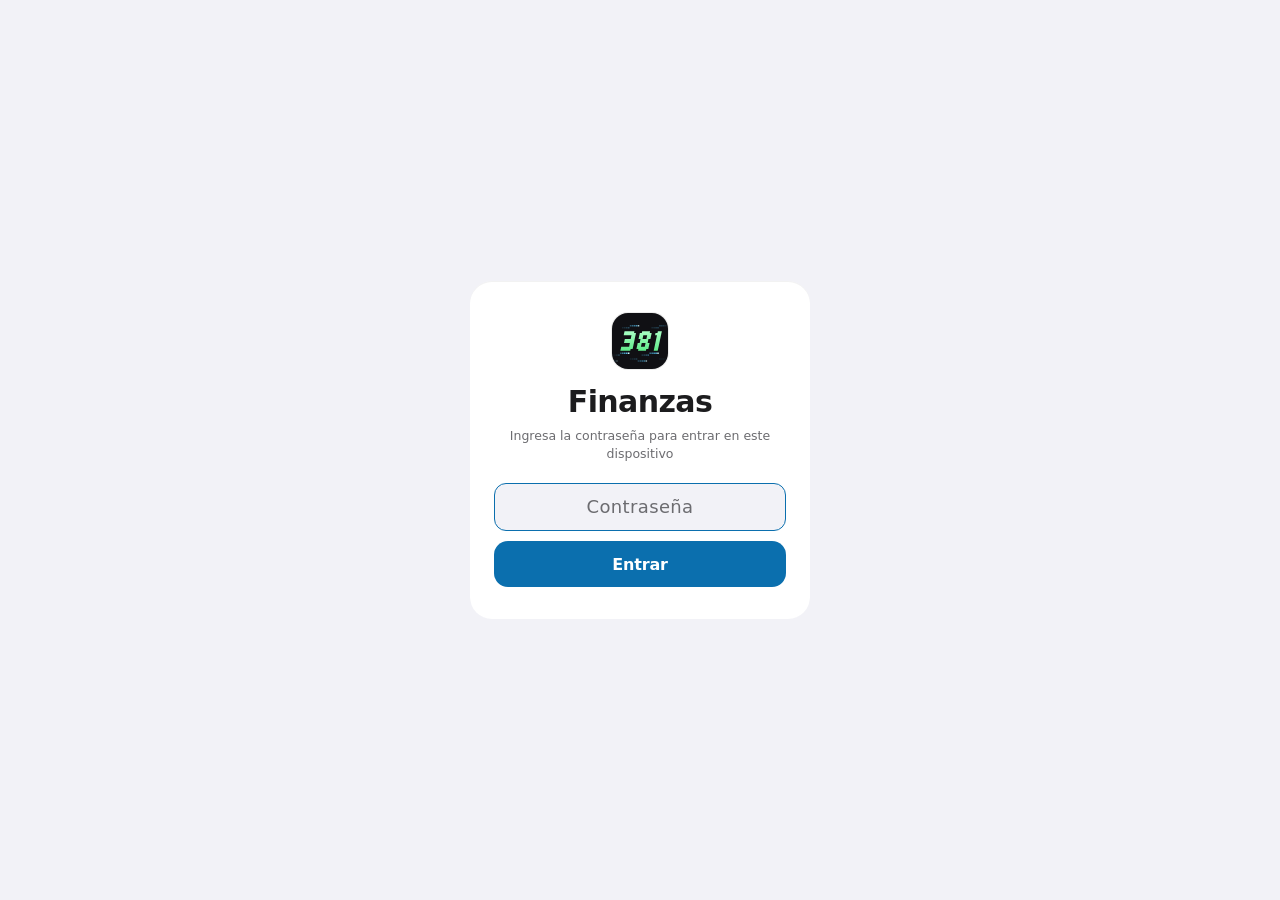
<file: dashboard/index.html>
<!DOCTYPE html>
<html lang="es">
<head>
<meta charset="UTF-8">
<meta name="viewport" content="width=device-width, initial-scale=1.0, viewport-fit=cover">
<meta name="theme-color" content="#101014">
<meta name="color-scheme" content="light dark">
<meta name="apple-mobile-web-app-capable" content="yes">
<meta name="apple-mobile-web-app-title" content="Finanzas">
<meta name="apple-mobile-web-app-status-bar-style" content="black-translucent">
<script>/* tema antes de pintar: sin destello al abrir en modo día */(function(){var p='auto';try{p=localStorage.getItem('finanzas_tema')||'auto'}catch(e){}var t=p==='auto'?(window.matchMedia&&matchMedia('(prefers-color-scheme: light)').matches?'claro':'oscuro'):p;document.documentElement.setAttribute('data-tema',t);})();</script>
<link rel="manifest" href="manifest.json">
<link rel="apple-touch-icon" href="apple-touch-icon.png">
<link rel="icon" href="icon-192.png">
<title>Inicio · Finanzas</title>
<link rel="preconnect" href="https://script.google.com">
<link rel="stylesheet" href="style.css">
</head>
<body data-page="inicio">
<div class="wrap">
  <header class="top" id="top"></header>
  <main id="app"><div class="skel-wrap" role="status" aria-label="Cargando tus movimientos"><div class="skel hero"></div><div class="skel"></div><div class="skel"></div></div></main>
</div>
<nav class="tabbar" id="tabbar" aria-label="Secciones"></nav>
<script src="data.js"></script>
<script src="app.js"></script>
<script>if('serviceWorker' in navigator) navigator.serviceWorker.register('sw.js').catch(function(){});</script>
</body>
</html>
</file>
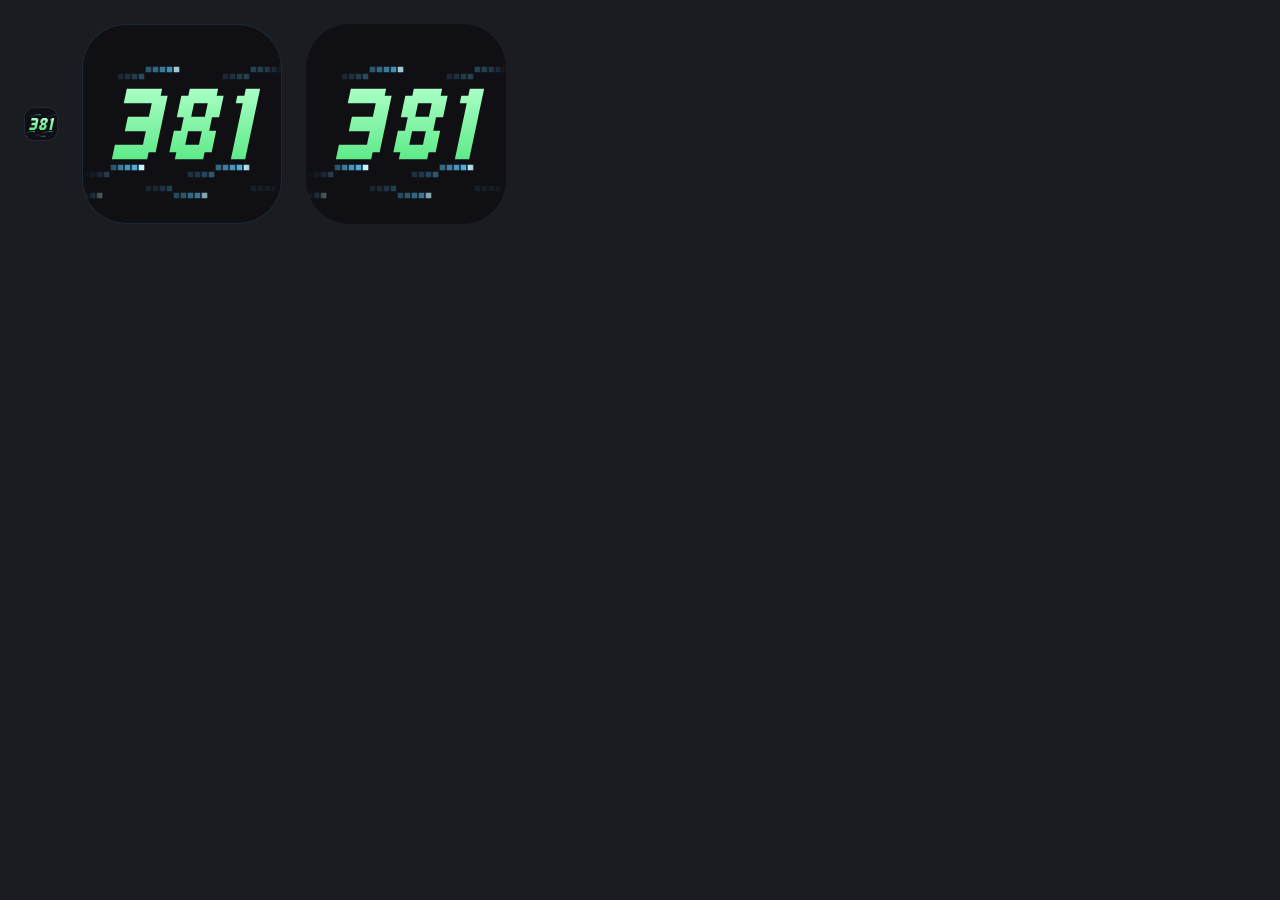
<file: logo-381-demo.html>
<!doctype html><html lang="es"><head><meta charset="utf-8"><meta name="viewport" content="width=device-width,initial-scale=1">
<title>Logo 381 demo</title><link rel="stylesheet" href="logo-381.css">
<style>body{margin:0;background:#1b1b22;display:flex;flex-wrap:wrap;gap:24px;padding:24px;align-items:center}
.big .logo381{width:200px;height:200px;border-radius:44px}
@media (prefers-reduced-motion: reduce){ *, *::before, *::after{ animation:none !important; } }</style></head>
<body><div class="small"><div class="logo381" role="img" aria-label="381" style="--capa:152.5%;--paso:-34.4262%"><div class="logo381__brisa" aria-hidden="true"><svg class="logo381__onda" viewBox="0 0 305 200" style="--t:9.5s;--o:0.8"><path d="M-69.3 49.7h5.6v5.6h-5.6zM35.7 49.7h5.6v5.6h-5.6zM140.7 49.7h5.6v5.6h-5.6zM245.7 49.7h5.6v5.6h-5.6z" fill="#5AC8FA" opacity="0.18"/><path d="M-62.3 49.7h5.6v5.6h-5.6zM42.7 49.7h5.6v5.6h-5.6zM147.7 49.7h5.6v5.6h-5.6zM252.7 49.7h5.6v5.6h-5.6z" fill="#5AC8FA" opacity="0.22"/><path d="M-55.3 49.7h5.6v5.6h-5.6zM49.7 49.7h5.6v5.6h-5.6zM154.7 49.7h5.6v5.6h-5.6zM259.7 49.7h5.6v5.6h-5.6z" fill="#5AC8FA" opacity="0.30"/><path d="M-48.3 49.7h5.6v5.6h-5.6zM56.7 49.7h5.6v5.6h-5.6zM161.7 49.7h5.6v5.6h-5.6zM266.7 49.7h5.6v5.6h-5.6z" fill="#5AC8FA" opacity="0.39"/><path d="M-41.3 42.7h5.6v5.6h-5.6zM63.7 42.7h5.6v5.6h-5.6zM168.7 42.7h5.6v5.6h-5.6zM273.7 42.7h5.6v5.6h-5.6z" fill="#5AC8FA" opacity="0.49"/><path d="M-34.3 42.7h5.6v5.6h-5.6zM70.7 42.7h5.6v5.6h-5.6zM175.7 42.7h5.6v5.6h-5.6zM280.7 42.7h5.6v5.6h-5.6z" fill="#5AC8FA" opacity="0.60"/><path d="M-27.3 42.7h5.6v5.6h-5.6zM77.7 42.7h5.6v5.6h-5.6zM182.7 42.7h5.6v5.6h-5.6zM287.7 42.7h5.6v5.6h-5.6z" fill="#5AC8FA" opacity="0.73"/><path d="M-20.3 42.7h5.6v5.6h-5.6zM84.7 42.7h5.6v5.6h-5.6zM189.7 42.7h5.6v5.6h-5.6zM294.7 42.7h5.6v5.6h-5.6z" fill="#5AC8FA" opacity="0.86"/><path d="M-13.3 42.7h5.6v5.6h-5.6zM91.7 42.7h5.6v5.6h-5.6zM196.7 42.7h5.6v5.6h-5.6zM301.7 42.7h5.6v5.6h-5.6z" fill="#C8F6FF" opacity="1.00"/></svg><svg class="logo381__onda" viewBox="0 0 305 200" style="--t:6.5s;--o:1.0"><path d="M-104.3 147.7h5.6v5.6h-5.6zM0.7 147.7h5.6v5.6h-5.6zM105.7 147.7h5.6v5.6h-5.6zM210.7 147.7h5.6v5.6h-5.6z" fill="#5AC8FA" opacity="0.18"/><path d="M-97.3 147.7h5.6v5.6h-5.6zM7.7 147.7h5.6v5.6h-5.6zM112.7 147.7h5.6v5.6h-5.6zM217.7 147.7h5.6v5.6h-5.6z" fill="#5AC8FA" opacity="0.22"/><path d="M-90.3 147.7h5.6v5.6h-5.6zM14.7 147.7h5.6v5.6h-5.6zM119.7 147.7h5.6v5.6h-5.6zM224.7 147.7h5.6v5.6h-5.6z" fill="#5AC8FA" opacity="0.30"/><path d="M-83.3 147.7h5.6v5.6h-5.6zM21.7 147.7h5.6v5.6h-5.6zM126.7 147.7h5.6v5.6h-5.6zM231.7 147.7h5.6v5.6h-5.6z" fill="#5AC8FA" opacity="0.39"/><path d="M-76.3 140.7h5.6v5.6h-5.6zM28.7 140.7h5.6v5.6h-5.6zM133.7 140.7h5.6v5.6h-5.6zM238.7 140.7h5.6v5.6h-5.6z" fill="#5AC8FA" opacity="0.49"/><path d="M-69.3 140.7h5.6v5.6h-5.6zM35.7 140.7h5.6v5.6h-5.6zM140.7 140.7h5.6v5.6h-5.6zM245.7 140.7h5.6v5.6h-5.6z" fill="#5AC8FA" opacity="0.60"/><path d="M-62.3 140.7h5.6v5.6h-5.6zM42.7 140.7h5.6v5.6h-5.6zM147.7 140.7h5.6v5.6h-5.6zM252.7 140.7h5.6v5.6h-5.6z" fill="#5AC8FA" opacity="0.73"/><path d="M-55.3 140.7h5.6v5.6h-5.6zM49.7 140.7h5.6v5.6h-5.6zM154.7 140.7h5.6v5.6h-5.6zM259.7 140.7h5.6v5.6h-5.6z" fill="#5AC8FA" opacity="0.86"/><path d="M-48.3 140.7h5.6v5.6h-5.6zM56.7 140.7h5.6v5.6h-5.6zM161.7 140.7h5.6v5.6h-5.6zM266.7 140.7h5.6v5.6h-5.6z" fill="#C8F6FF" opacity="1.00"/></svg><svg class="logo381__onda" viewBox="0 0 305 200" style="--t:8s;--o:0.65"><path d="M-41.3 161.7h5.6v5.6h-5.6zM63.7 161.7h5.6v5.6h-5.6zM168.7 161.7h5.6v5.6h-5.6zM273.7 161.7h5.6v5.6h-5.6z" fill="#5AC8FA" opacity="0.18"/><path d="M-34.3 161.7h5.6v5.6h-5.6zM70.7 161.7h5.6v5.6h-5.6zM175.7 161.7h5.6v5.6h-5.6zM280.7 161.7h5.6v5.6h-5.6z" fill="#5AC8FA" opacity="0.22"/><path d="M-27.3 161.7h5.6v5.6h-5.6zM77.7 161.7h5.6v5.6h-5.6zM182.7 161.7h5.6v5.6h-5.6zM287.7 161.7h5.6v5.6h-5.6z" fill="#5AC8FA" opacity="0.30"/><path d="M-20.3 161.7h5.6v5.6h-5.6zM84.7 161.7h5.6v5.6h-5.6zM189.7 161.7h5.6v5.6h-5.6zM294.7 161.7h5.6v5.6h-5.6z" fill="#5AC8FA" opacity="0.39"/><path d="M-13.3 168.7h5.6v5.6h-5.6zM91.7 168.7h5.6v5.6h-5.6zM196.7 168.7h5.6v5.6h-5.6zM301.7 168.7h5.6v5.6h-5.6z" fill="#5AC8FA" opacity="0.49"/><path d="M-6.3 168.7h5.6v5.6h-5.6zM98.7 168.7h5.6v5.6h-5.6zM203.7 168.7h5.6v5.6h-5.6zM308.7 168.7h5.6v5.6h-5.6z" fill="#5AC8FA" opacity="0.60"/><path d="M-104.3 168.7h5.6v5.6h-5.6zM0.7 168.7h5.6v5.6h-5.6zM105.7 168.7h5.6v5.6h-5.6zM210.7 168.7h5.6v5.6h-5.6z" fill="#5AC8FA" opacity="0.73"/><path d="M-97.3 168.7h5.6v5.6h-5.6zM7.7 168.7h5.6v5.6h-5.6zM112.7 168.7h5.6v5.6h-5.6zM217.7 168.7h5.6v5.6h-5.6z" fill="#5AC8FA" opacity="0.86"/><path d="M-90.3 168.7h5.6v5.6h-5.6zM14.7 168.7h5.6v5.6h-5.6zM119.7 168.7h5.6v5.6h-5.6zM224.7 168.7h5.6v5.6h-5.6z" fill="#C8F6FF" opacity="1.00"/></svg></div><svg class="logo381__num" viewBox="0 0 200 200" aria-hidden="true" focusable="false"><defs><linearGradient id="l381na" gradientUnits="userSpaceOnUse" x1="0" y1="65" x2="0" y2="135"><stop offset="0" stop-color="#A8FFC4"/><stop offset="1" stop-color="#5FEA89"/></linearGradient></defs><g transform="translate(104 100) skewX(-12) translate(-104 -100)"><path class="logo381__halo" fill="#101014" d="M35 62.5h12v12h-12zM42 62.5h12v12h-12zM49 62.5h12v12h-12zM56 62.5h12v12h-12zM63 62.5h12v12h-12zM35 69.5h12v12h-12zM42 69.5h12v12h-12zM49 69.5h12v12h-12zM56 69.5h12v12h-12zM63 69.5h12v12h-12zM70 69.5h12v12h-12zM63 76.5h12v12h-12zM70 76.5h12v12h-12zM63 83.5h12v12h-12zM70 83.5h12v12h-12zM42 90.5h12v12h-12zM49 90.5h12v12h-12zM56 90.5h12v12h-12zM63 90.5h12v12h-12zM70 90.5h12v12h-12zM42 97.5h12v12h-12zM49 97.5h12v12h-12zM56 97.5h12v12h-12zM63 97.5h12v12h-12zM70 97.5h12v12h-12zM63 104.5h12v12h-12zM70 104.5h12v12h-12zM63 111.5h12v12h-12zM70 111.5h12v12h-12zM35 118.5h12v12h-12zM42 118.5h12v12h-12zM49 118.5h12v12h-12zM56 118.5h12v12h-12zM63 118.5h12v12h-12zM70 118.5h12v12h-12zM35 125.5h12v12h-12zM42 125.5h12v12h-12zM49 125.5h12v12h-12zM56 125.5h12v12h-12zM63 125.5h12v12h-12zM98 62.5h12v12h-12zM105 62.5h12v12h-12zM112 62.5h12v12h-12zM119 62.5h12v12h-12zM91 69.5h12v12h-12zM98 69.5h12v12h-12zM105 69.5h12v12h-12zM112 69.5h12v12h-12zM119 69.5h12v12h-12zM126 69.5h12v12h-12zM91 76.5h12v12h-12zM98 76.5h12v12h-12zM119 76.5h12v12h-12zM126 76.5h12v12h-12zM91 83.5h12v12h-12zM98 83.5h12v12h-12zM119 83.5h12v12h-12zM126 83.5h12v12h-12zM98 90.5h12v12h-12zM105 90.5h12v12h-12zM112 90.5h12v12h-12zM119 90.5h12v12h-12zM98 97.5h12v12h-12zM105 97.5h12v12h-12zM112 97.5h12v12h-12zM119 97.5h12v12h-12zM91 104.5h12v12h-12zM98 104.5h12v12h-12zM119 104.5h12v12h-12zM126 104.5h12v12h-12zM91 111.5h12v12h-12zM98 111.5h12v12h-12zM119 111.5h12v12h-12zM126 111.5h12v12h-12zM91 118.5h12v12h-12zM98 118.5h12v12h-12zM105 118.5h12v12h-12zM112 118.5h12v12h-12zM119 118.5h12v12h-12zM126 118.5h12v12h-12zM98 125.5h12v12h-12zM105 125.5h12v12h-12zM112 125.5h12v12h-12zM119 125.5h12v12h-12zM154 62.5h12v12h-12zM161 62.5h12v12h-12zM147 69.5h12v12h-12zM154 69.5h12v12h-12zM161 69.5h12v12h-12zM154 76.5h12v12h-12zM161 76.5h12v12h-12zM154 83.5h12v12h-12zM161 83.5h12v12h-12zM154 90.5h12v12h-12zM161 90.5h12v12h-12zM154 97.5h12v12h-12zM161 97.5h12v12h-12zM154 104.5h12v12h-12zM161 104.5h12v12h-12zM154 111.5h12v12h-12zM161 111.5h12v12h-12zM154 118.5h12v12h-12zM161 118.5h12v12h-12zM154 125.5h12v12h-12zM161 125.5h12v12h-12z"/><path fill="url(#l381na)" d="M37.35 64.85h7.3v7.3h-7.3zM44.35 64.85h7.3v7.3h-7.3zM51.35 64.85h7.3v7.3h-7.3zM58.35 64.85h7.3v7.3h-7.3zM65.35 64.85h7.3v7.3h-7.3zM37.35 71.85h7.3v7.3h-7.3zM44.35 71.85h7.3v7.3h-7.3zM51.35 71.85h7.3v7.3h-7.3zM58.35 71.85h7.3v7.3h-7.3zM65.35 71.85h7.3v7.3h-7.3zM72.35 71.85h7.3v7.3h-7.3zM65.35 78.85h7.3v7.3h-7.3zM72.35 78.85h7.3v7.3h-7.3zM65.35 85.85h7.3v7.3h-7.3zM72.35 85.85h7.3v7.3h-7.3zM44.35 92.85h7.3v7.3h-7.3zM51.35 92.85h7.3v7.3h-7.3zM58.35 92.85h7.3v7.3h-7.3zM65.35 92.85h7.3v7.3h-7.3zM72.35 92.85h7.3v7.3h-7.3zM44.35 99.85h7.3v7.3h-7.3zM51.35 99.85h7.3v7.3h-7.3zM58.35 99.85h7.3v7.3h-7.3zM65.35 99.85h7.3v7.3h-7.3zM72.35 99.85h7.3v7.3h-7.3zM65.35 106.85h7.3v7.3h-7.3zM72.35 106.85h7.3v7.3h-7.3zM65.35 113.85h7.3v7.3h-7.3zM72.35 113.85h7.3v7.3h-7.3zM37.35 120.85h7.3v7.3h-7.3zM44.35 120.85h7.3v7.3h-7.3zM51.35 120.85h7.3v7.3h-7.3zM58.35 120.85h7.3v7.3h-7.3zM65.35 120.85h7.3v7.3h-7.3zM72.35 120.85h7.3v7.3h-7.3zM37.35 127.85h7.3v7.3h-7.3zM44.35 127.85h7.3v7.3h-7.3zM51.35 127.85h7.3v7.3h-7.3zM58.35 127.85h7.3v7.3h-7.3zM65.35 127.85h7.3v7.3h-7.3zM100.35 64.85h7.3v7.3h-7.3zM107.35 64.85h7.3v7.3h-7.3zM114.35 64.85h7.3v7.3h-7.3zM121.35 64.85h7.3v7.3h-7.3zM93.35 71.85h7.3v7.3h-7.3zM100.35 71.85h7.3v7.3h-7.3zM107.35 71.85h7.3v7.3h-7.3zM114.35 71.85h7.3v7.3h-7.3zM121.35 71.85h7.3v7.3h-7.3zM128.35 71.85h7.3v7.3h-7.3zM93.35 78.85h7.3v7.3h-7.3zM100.35 78.85h7.3v7.3h-7.3zM121.35 78.85h7.3v7.3h-7.3zM128.35 78.85h7.3v7.3h-7.3zM93.35 85.85h7.3v7.3h-7.3zM100.35 85.85h7.3v7.3h-7.3zM121.35 85.85h7.3v7.3h-7.3zM128.35 85.85h7.3v7.3h-7.3zM100.35 92.85h7.3v7.3h-7.3zM107.35 92.85h7.3v7.3h-7.3zM114.35 92.85h7.3v7.3h-7.3zM121.35 92.85h7.3v7.3h-7.3zM100.35 99.85h7.3v7.3h-7.3zM107.35 99.85h7.3v7.3h-7.3zM114.35 99.85h7.3v7.3h-7.3zM121.35 99.85h7.3v7.3h-7.3zM93.35 106.85h7.3v7.3h-7.3zM100.35 106.85h7.3v7.3h-7.3zM121.35 106.85h7.3v7.3h-7.3zM128.35 106.85h7.3v7.3h-7.3zM93.35 113.85h7.3v7.3h-7.3zM100.35 113.85h7.3v7.3h-7.3zM121.35 113.85h7.3v7.3h-7.3zM128.35 113.85h7.3v7.3h-7.3zM93.35 120.85h7.3v7.3h-7.3zM100.35 120.85h7.3v7.3h-7.3zM107.35 120.85h7.3v7.3h-7.3zM114.35 120.85h7.3v7.3h-7.3zM121.35 120.85h7.3v7.3h-7.3zM128.35 120.85h7.3v7.3h-7.3zM100.35 127.85h7.3v7.3h-7.3zM107.35 127.85h7.3v7.3h-7.3zM114.35 127.85h7.3v7.3h-7.3zM121.35 127.85h7.3v7.3h-7.3zM156.35 64.85h7.3v7.3h-7.3zM163.35 64.85h7.3v7.3h-7.3zM149.35 71.85h7.3v7.3h-7.3zM156.35 71.85h7.3v7.3h-7.3zM163.35 71.85h7.3v7.3h-7.3zM156.35 78.85h7.3v7.3h-7.3zM163.35 78.85h7.3v7.3h-7.3zM156.35 85.85h7.3v7.3h-7.3zM163.35 85.85h7.3v7.3h-7.3zM156.35 92.85h7.3v7.3h-7.3zM163.35 92.85h7.3v7.3h-7.3zM156.35 99.85h7.3v7.3h-7.3zM163.35 99.85h7.3v7.3h-7.3zM156.35 106.85h7.3v7.3h-7.3zM163.35 106.85h7.3v7.3h-7.3zM156.35 113.85h7.3v7.3h-7.3zM163.35 113.85h7.3v7.3h-7.3zM156.35 120.85h7.3v7.3h-7.3zM163.35 120.85h7.3v7.3h-7.3zM156.35 127.85h7.3v7.3h-7.3zM163.35 127.85h7.3v7.3h-7.3z"/></g></svg></div></div><div class="big"><div class="logo381" role="img" aria-label="381" style="--capa:152.5%;--paso:-34.4262%"><div class="logo381__brisa" aria-hidden="true"><svg class="logo381__onda" viewBox="0 0 305 200" style="--t:9.5s;--o:0.8"><path d="M-69.3 49.7h5.6v5.6h-5.6zM35.7 49.7h5.6v5.6h-5.6zM140.7 49.7h5.6v5.6h-5.6zM245.7 49.7h5.6v5.6h-5.6z" fill="#5AC8FA" opacity="0.18"/><path d="M-62.3 49.7h5.6v5.6h-5.6zM42.7 49.7h5.6v5.6h-5.6zM147.7 49.7h5.6v5.6h-5.6zM252.7 49.7h5.6v5.6h-5.6z" fill="#5AC8FA" opacity="0.22"/><path d="M-55.3 49.7h5.6v5.6h-5.6zM49.7 49.7h5.6v5.6h-5.6zM154.7 49.7h5.6v5.6h-5.6zM259.7 49.7h5.6v5.6h-5.6z" fill="#5AC8FA" opacity="0.30"/><path d="M-48.3 49.7h5.6v5.6h-5.6zM56.7 49.7h5.6v5.6h-5.6zM161.7 49.7h5.6v5.6h-5.6zM266.7 49.7h5.6v5.6h-5.6z" fill="#5AC8FA" opacity="0.39"/><path d="M-41.3 42.7h5.6v5.6h-5.6zM63.7 42.7h5.6v5.6h-5.6zM168.7 42.7h5.6v5.6h-5.6zM273.7 42.7h5.6v5.6h-5.6z" fill="#5AC8FA" opacity="0.49"/><path d="M-34.3 42.7h5.6v5.6h-5.6zM70.7 42.7h5.6v5.6h-5.6zM175.7 42.7h5.6v5.6h-5.6zM280.7 42.7h5.6v5.6h-5.6z" fill="#5AC8FA" opacity="0.60"/><path d="M-27.3 42.7h5.6v5.6h-5.6zM77.7 42.7h5.6v5.6h-5.6zM182.7 42.7h5.6v5.6h-5.6zM287.7 42.7h5.6v5.6h-5.6z" fill="#5AC8FA" opacity="0.73"/><path d="M-20.3 42.7h5.6v5.6h-5.6zM84.7 42.7h5.6v5.6h-5.6zM189.7 42.7h5.6v5.6h-5.6zM294.7 42.7h5.6v5.6h-5.6z" fill="#5AC8FA" opacity="0.86"/><path d="M-13.3 42.7h5.6v5.6h-5.6zM91.7 42.7h5.6v5.6h-5.6zM196.7 42.7h5.6v5.6h-5.6zM301.7 42.7h5.6v5.6h-5.6z" fill="#C8F6FF" opacity="1.00"/></svg><svg class="logo381__onda" viewBox="0 0 305 200" style="--t:6.5s;--o:1.0"><path d="M-104.3 147.7h5.6v5.6h-5.6zM0.7 147.7h5.6v5.6h-5.6zM105.7 147.7h5.6v5.6h-5.6zM210.7 147.7h5.6v5.6h-5.6z" fill="#5AC8FA" opacity="0.18"/><path d="M-97.3 147.7h5.6v5.6h-5.6zM7.7 147.7h5.6v5.6h-5.6zM112.7 147.7h5.6v5.6h-5.6zM217.7 147.7h5.6v5.6h-5.6z" fill="#5AC8FA" opacity="0.22"/><path d="M-90.3 147.7h5.6v5.6h-5.6zM14.7 147.7h5.6v5.6h-5.6zM119.7 147.7h5.6v5.6h-5.6zM224.7 147.7h5.6v5.6h-5.6z" fill="#5AC8FA" opacity="0.30"/><path d="M-83.3 147.7h5.6v5.6h-5.6zM21.7 147.7h5.6v5.6h-5.6zM126.7 147.7h5.6v5.6h-5.6zM231.7 147.7h5.6v5.6h-5.6z" fill="#5AC8FA" opacity="0.39"/><path d="M-76.3 140.7h5.6v5.6h-5.6zM28.7 140.7h5.6v5.6h-5.6zM133.7 140.7h5.6v5.6h-5.6zM238.7 140.7h5.6v5.6h-5.6z" fill="#5AC8FA" opacity="0.49"/><path d="M-69.3 140.7h5.6v5.6h-5.6zM35.7 140.7h5.6v5.6h-5.6zM140.7 140.7h5.6v5.6h-5.6zM245.7 140.7h5.6v5.6h-5.6z" fill="#5AC8FA" opacity="0.60"/><path d="M-62.3 140.7h5.6v5.6h-5.6zM42.7 140.7h5.6v5.6h-5.6zM147.7 140.7h5.6v5.6h-5.6zM252.7 140.7h5.6v5.6h-5.6z" fill="#5AC8FA" opacity="0.73"/><path d="M-55.3 140.7h5.6v5.6h-5.6zM49.7 140.7h5.6v5.6h-5.6zM154.7 140.7h5.6v5.6h-5.6zM259.7 140.7h5.6v5.6h-5.6z" fill="#5AC8FA" opacity="0.86"/><path d="M-48.3 140.7h5.6v5.6h-5.6zM56.7 140.7h5.6v5.6h-5.6zM161.7 140.7h5.6v5.6h-5.6zM266.7 140.7h5.6v5.6h-5.6z" fill="#C8F6FF" opacity="1.00"/></svg><svg class="logo381__onda" viewBox="0 0 305 200" style="--t:8s;--o:0.65"><path d="M-41.3 161.7h5.6v5.6h-5.6zM63.7 161.7h5.6v5.6h-5.6zM168.7 161.7h5.6v5.6h-5.6zM273.7 161.7h5.6v5.6h-5.6z" fill="#5AC8FA" opacity="0.18"/><path d="M-34.3 161.7h5.6v5.6h-5.6zM70.7 161.7h5.6v5.6h-5.6zM175.7 161.7h5.6v5.6h-5.6zM280.7 161.7h5.6v5.6h-5.6z" fill="#5AC8FA" opacity="0.22"/><path d="M-27.3 161.7h5.6v5.6h-5.6zM77.7 161.7h5.6v5.6h-5.6zM182.7 161.7h5.6v5.6h-5.6zM287.7 161.7h5.6v5.6h-5.6z" fill="#5AC8FA" opacity="0.30"/><path d="M-20.3 161.7h5.6v5.6h-5.6zM84.7 161.7h5.6v5.6h-5.6zM189.7 161.7h5.6v5.6h-5.6zM294.7 161.7h5.6v5.6h-5.6z" fill="#5AC8FA" opacity="0.39"/><path d="M-13.3 168.7h5.6v5.6h-5.6zM91.7 168.7h5.6v5.6h-5.6zM196.7 168.7h5.6v5.6h-5.6zM301.7 168.7h5.6v5.6h-5.6z" fill="#5AC8FA" opacity="0.49"/><path d="M-6.3 168.7h5.6v5.6h-5.6zM98.7 168.7h5.6v5.6h-5.6zM203.7 168.7h5.6v5.6h-5.6zM308.7 168.7h5.6v5.6h-5.6z" fill="#5AC8FA" opacity="0.60"/><path d="M-104.3 168.7h5.6v5.6h-5.6zM0.7 168.7h5.6v5.6h-5.6zM105.7 168.7h5.6v5.6h-5.6zM210.7 168.7h5.6v5.6h-5.6z" fill="#5AC8FA" opacity="0.73"/><path d="M-97.3 168.7h5.6v5.6h-5.6zM7.7 168.7h5.6v5.6h-5.6zM112.7 168.7h5.6v5.6h-5.6zM217.7 168.7h5.6v5.6h-5.6z" fill="#5AC8FA" opacity="0.86"/><path d="M-90.3 168.7h5.6v5.6h-5.6zM14.7 168.7h5.6v5.6h-5.6zM119.7 168.7h5.6v5.6h-5.6zM224.7 168.7h5.6v5.6h-5.6z" fill="#C8F6FF" opacity="1.00"/></svg></div><svg class="logo381__num" viewBox="0 0 200 200" aria-hidden="true" focusable="false"><defs><linearGradient id="l381nb" gradientUnits="userSpaceOnUse" x1="0" y1="65" x2="0" y2="135"><stop offset="0" stop-color="#A8FFC4"/><stop offset="1" stop-color="#5FEA89"/></linearGradient></defs><g transform="translate(104 100) skewX(-12) translate(-104 -100)"><path class="logo381__halo" fill="#101014" d="M35 62.5h12v12h-12zM42 62.5h12v12h-12zM49 62.5h12v12h-12zM56 62.5h12v12h-12zM63 62.5h12v12h-12zM35 69.5h12v12h-12zM42 69.5h12v12h-12zM49 69.5h12v12h-12zM56 69.5h12v12h-12zM63 69.5h12v12h-12zM70 69.5h12v12h-12zM63 76.5h12v12h-12zM70 76.5h12v12h-12zM63 83.5h12v12h-12zM70 83.5h12v12h-12zM42 90.5h12v12h-12zM49 90.5h12v12h-12zM56 90.5h12v12h-12zM63 90.5h12v12h-12zM70 90.5h12v12h-12zM42 97.5h12v12h-12zM49 97.5h12v12h-12zM56 97.5h12v12h-12zM63 97.5h12v12h-12zM70 97.5h12v12h-12zM63 104.5h12v12h-12zM70 104.5h12v12h-12zM63 111.5h12v12h-12zM70 111.5h12v12h-12zM35 118.5h12v12h-12zM42 118.5h12v12h-12zM49 118.5h12v12h-12zM56 118.5h12v12h-12zM63 118.5h12v12h-12zM70 118.5h12v12h-12zM35 125.5h12v12h-12zM42 125.5h12v12h-12zM49 125.5h12v12h-12zM56 125.5h12v12h-12zM63 125.5h12v12h-12zM98 62.5h12v12h-12zM105 62.5h12v12h-12zM112 62.5h12v12h-12zM119 62.5h12v12h-12zM91 69.5h12v12h-12zM98 69.5h12v12h-12zM105 69.5h12v12h-12zM112 69.5h12v12h-12zM119 69.5h12v12h-12zM126 69.5h12v12h-12zM91 76.5h12v12h-12zM98 76.5h12v12h-12zM119 76.5h12v12h-12zM126 76.5h12v12h-12zM91 83.5h12v12h-12zM98 83.5h12v12h-12zM119 83.5h12v12h-12zM126 83.5h12v12h-12zM98 90.5h12v12h-12zM105 90.5h12v12h-12zM112 90.5h12v12h-12zM119 90.5h12v12h-12zM98 97.5h12v12h-12zM105 97.5h12v12h-12zM112 97.5h12v12h-12zM119 97.5h12v12h-12zM91 104.5h12v12h-12zM98 104.5h12v12h-12zM119 104.5h12v12h-12zM126 104.5h12v12h-12zM91 111.5h12v12h-12zM98 111.5h12v12h-12zM119 111.5h12v12h-12zM126 111.5h12v12h-12zM91 118.5h12v12h-12zM98 118.5h12v12h-12zM105 118.5h12v12h-12zM112 118.5h12v12h-12zM119 118.5h12v12h-12zM126 118.5h12v12h-12zM98 125.5h12v12h-12zM105 125.5h12v12h-12zM112 125.5h12v12h-12zM119 125.5h12v12h-12zM154 62.5h12v12h-12zM161 62.5h12v12h-12zM147 69.5h12v12h-12zM154 69.5h12v12h-12zM161 69.5h12v12h-12zM154 76.5h12v12h-12zM161 76.5h12v12h-12zM154 83.5h12v12h-12zM161 83.5h12v12h-12zM154 90.5h12v12h-12zM161 90.5h12v12h-12zM154 97.5h12v12h-12zM161 97.5h12v12h-12zM154 104.5h12v12h-12zM161 104.5h12v12h-12zM154 111.5h12v12h-12zM161 111.5h12v12h-12zM154 118.5h12v12h-12zM161 118.5h12v12h-12zM154 125.5h12v12h-12zM161 125.5h12v12h-12z"/><path fill="url(#l381nb)" d="M37.35 64.85h7.3v7.3h-7.3zM44.35 64.85h7.3v7.3h-7.3zM51.35 64.85h7.3v7.3h-7.3zM58.35 64.85h7.3v7.3h-7.3zM65.35 64.85h7.3v7.3h-7.3zM37.35 71.85h7.3v7.3h-7.3zM44.35 71.85h7.3v7.3h-7.3zM51.35 71.85h7.3v7.3h-7.3zM58.35 71.85h7.3v7.3h-7.3zM65.35 71.85h7.3v7.3h-7.3zM72.35 71.85h7.3v7.3h-7.3zM65.35 78.85h7.3v7.3h-7.3zM72.35 78.85h7.3v7.3h-7.3zM65.35 85.85h7.3v7.3h-7.3zM72.35 85.85h7.3v7.3h-7.3zM44.35 92.85h7.3v7.3h-7.3zM51.35 92.85h7.3v7.3h-7.3zM58.35 92.85h7.3v7.3h-7.3zM65.35 92.85h7.3v7.3h-7.3zM72.35 92.85h7.3v7.3h-7.3zM44.35 99.85h7.3v7.3h-7.3zM51.35 99.85h7.3v7.3h-7.3zM58.35 99.85h7.3v7.3h-7.3zM65.35 99.85h7.3v7.3h-7.3zM72.35 99.85h7.3v7.3h-7.3zM65.35 106.85h7.3v7.3h-7.3zM72.35 106.85h7.3v7.3h-7.3zM65.35 113.85h7.3v7.3h-7.3zM72.35 113.85h7.3v7.3h-7.3zM37.35 120.85h7.3v7.3h-7.3zM44.35 120.85h7.3v7.3h-7.3zM51.35 120.85h7.3v7.3h-7.3zM58.35 120.85h7.3v7.3h-7.3zM65.35 120.85h7.3v7.3h-7.3zM72.35 120.85h7.3v7.3h-7.3zM37.35 127.85h7.3v7.3h-7.3zM44.35 127.85h7.3v7.3h-7.3zM51.35 127.85h7.3v7.3h-7.3zM58.35 127.85h7.3v7.3h-7.3zM65.35 127.85h7.3v7.3h-7.3zM100.35 64.85h7.3v7.3h-7.3zM107.35 64.85h7.3v7.3h-7.3zM114.35 64.85h7.3v7.3h-7.3zM121.35 64.85h7.3v7.3h-7.3zM93.35 71.85h7.3v7.3h-7.3zM100.35 71.85h7.3v7.3h-7.3zM107.35 71.85h7.3v7.3h-7.3zM114.35 71.85h7.3v7.3h-7.3zM121.35 71.85h7.3v7.3h-7.3zM128.35 71.85h7.3v7.3h-7.3zM93.35 78.85h7.3v7.3h-7.3zM100.35 78.85h7.3v7.3h-7.3zM121.35 78.85h7.3v7.3h-7.3zM128.35 78.85h7.3v7.3h-7.3zM93.35 85.85h7.3v7.3h-7.3zM100.35 85.85h7.3v7.3h-7.3zM121.35 85.85h7.3v7.3h-7.3zM128.35 85.85h7.3v7.3h-7.3zM100.35 92.85h7.3v7.3h-7.3zM107.35 92.85h7.3v7.3h-7.3zM114.35 92.85h7.3v7.3h-7.3zM121.35 92.85h7.3v7.3h-7.3zM100.35 99.85h7.3v7.3h-7.3zM107.35 99.85h7.3v7.3h-7.3zM114.35 99.85h7.3v7.3h-7.3zM121.35 99.85h7.3v7.3h-7.3zM93.35 106.85h7.3v7.3h-7.3zM100.35 106.85h7.3v7.3h-7.3zM121.35 106.85h7.3v7.3h-7.3zM128.35 106.85h7.3v7.3h-7.3zM93.35 113.85h7.3v7.3h-7.3zM100.35 113.85h7.3v7.3h-7.3zM121.35 113.85h7.3v7.3h-7.3zM128.35 113.85h7.3v7.3h-7.3zM93.35 120.85h7.3v7.3h-7.3zM100.35 120.85h7.3v7.3h-7.3zM107.35 120.85h7.3v7.3h-7.3zM114.35 120.85h7.3v7.3h-7.3zM121.35 120.85h7.3v7.3h-7.3zM128.35 120.85h7.3v7.3h-7.3zM100.35 127.85h7.3v7.3h-7.3zM107.35 127.85h7.3v7.3h-7.3zM114.35 127.85h7.3v7.3h-7.3zM121.35 127.85h7.3v7.3h-7.3zM156.35 64.85h7.3v7.3h-7.3zM163.35 64.85h7.3v7.3h-7.3zM149.35 71.85h7.3v7.3h-7.3zM156.35 71.85h7.3v7.3h-7.3zM163.35 71.85h7.3v7.3h-7.3zM156.35 78.85h7.3v7.3h-7.3zM163.35 78.85h7.3v7.3h-7.3zM156.35 85.85h7.3v7.3h-7.3zM163.35 85.85h7.3v7.3h-7.3zM156.35 92.85h7.3v7.3h-7.3zM163.35 92.85h7.3v7.3h-7.3zM156.35 99.85h7.3v7.3h-7.3zM163.35 99.85h7.3v7.3h-7.3zM156.35 106.85h7.3v7.3h-7.3zM163.35 106.85h7.3v7.3h-7.3zM156.35 113.85h7.3v7.3h-7.3zM163.35 113.85h7.3v7.3h-7.3zM156.35 120.85h7.3v7.3h-7.3zM163.35 120.85h7.3v7.3h-7.3zM156.35 127.85h7.3v7.3h-7.3zM163.35 127.85h7.3v7.3h-7.3z"/></g></svg></div></div><img src="logo-381.svg" width="200" alt="Ícono estático"></body></html>
</file>
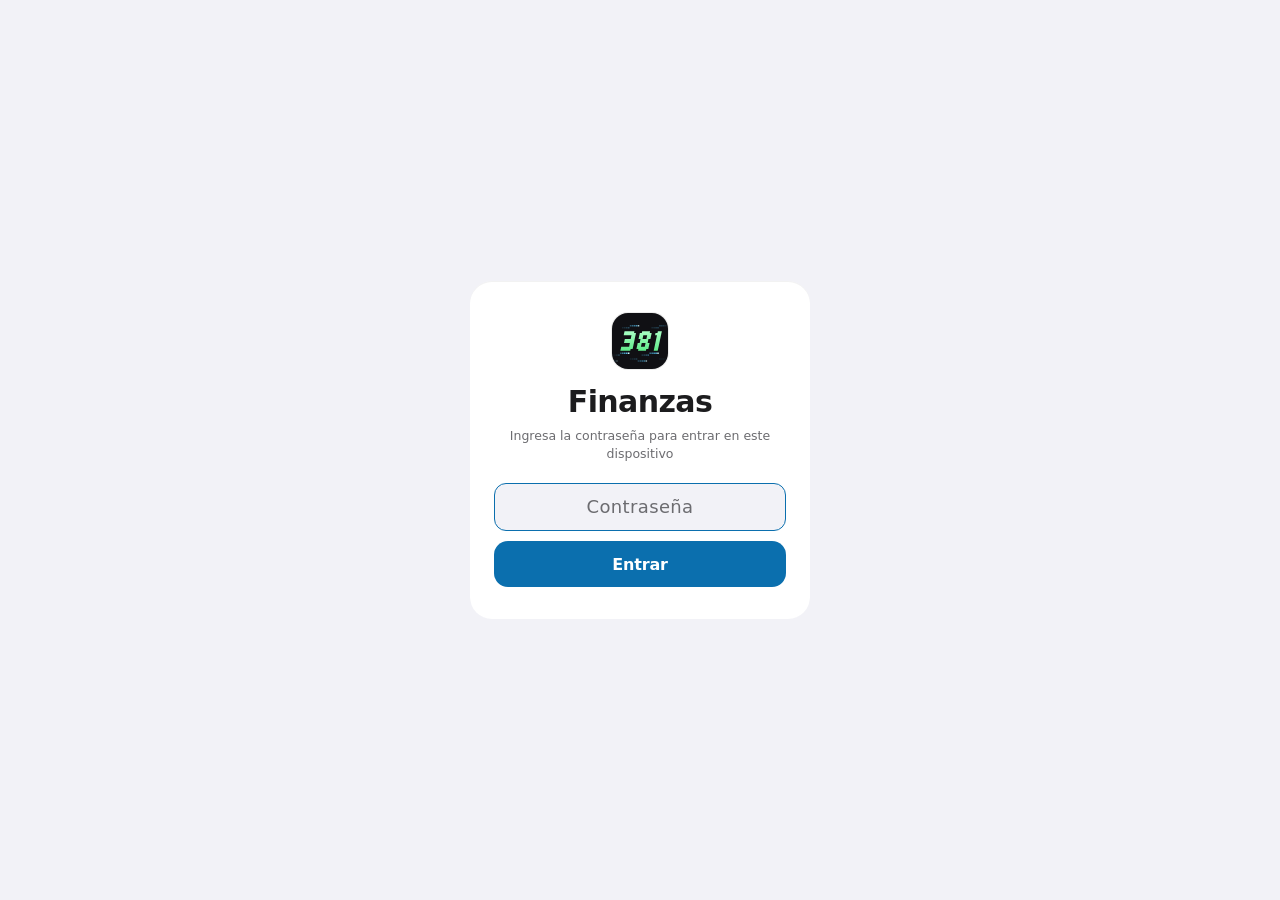
<file: dashboard/compromisos.html>
<!DOCTYPE html>
<html lang="es">
<head>
<meta charset="UTF-8">
<meta name="viewport" content="width=device-width, initial-scale=1.0">
<title>Finanzas</title>
<script>(function(){var q=new URLSearchParams(location.search);q.delete('vista');var s=q.toString();location.replace('index.html'+(s?'?'+s:'')+'#cobrar');})();</script>
<meta http-equiv="refresh" content="0; url=index.html#cobrar">
</head>
<body><a href="index.html#cobrar">Compromisos ahora vive en Inicio (préstamos) y en Gastos &gt; Categoría (gastos fijos)</a></body>
</html>
</file>
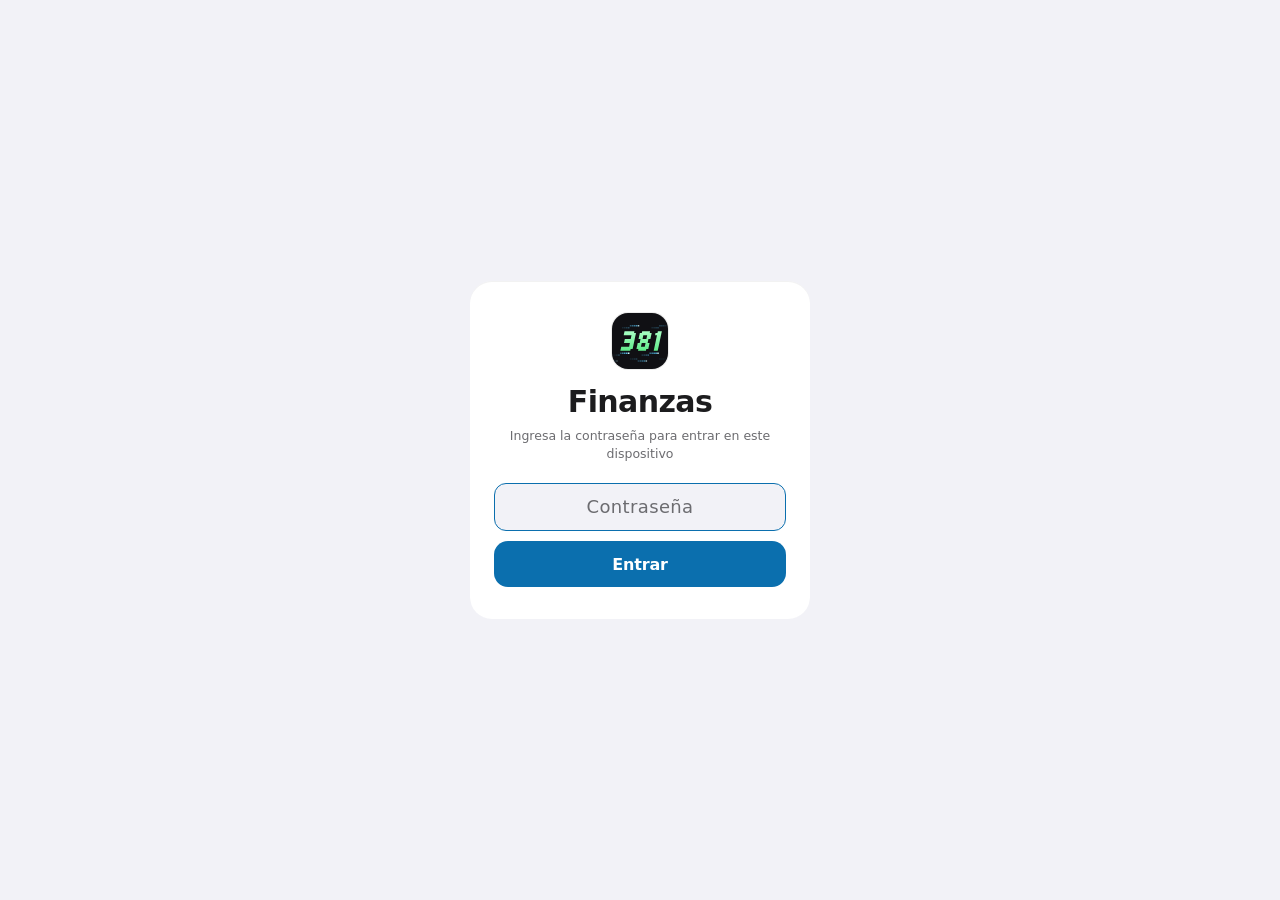
<file: dashboard/explorar.html>
<!DOCTYPE html>
<html lang="es">
<head>
<meta charset="UTF-8">
<meta name="viewport" content="width=device-width, initial-scale=1.0">
<title>Finanzas</title>
<script>location.replace('gastos.html' + location.search);</script>
<meta http-equiv="refresh" content="0; url=gastos.html">
</head>
<body><a href="gastos.html">Explorar ahora se llama Gastos</a></body>
</html>
</file>
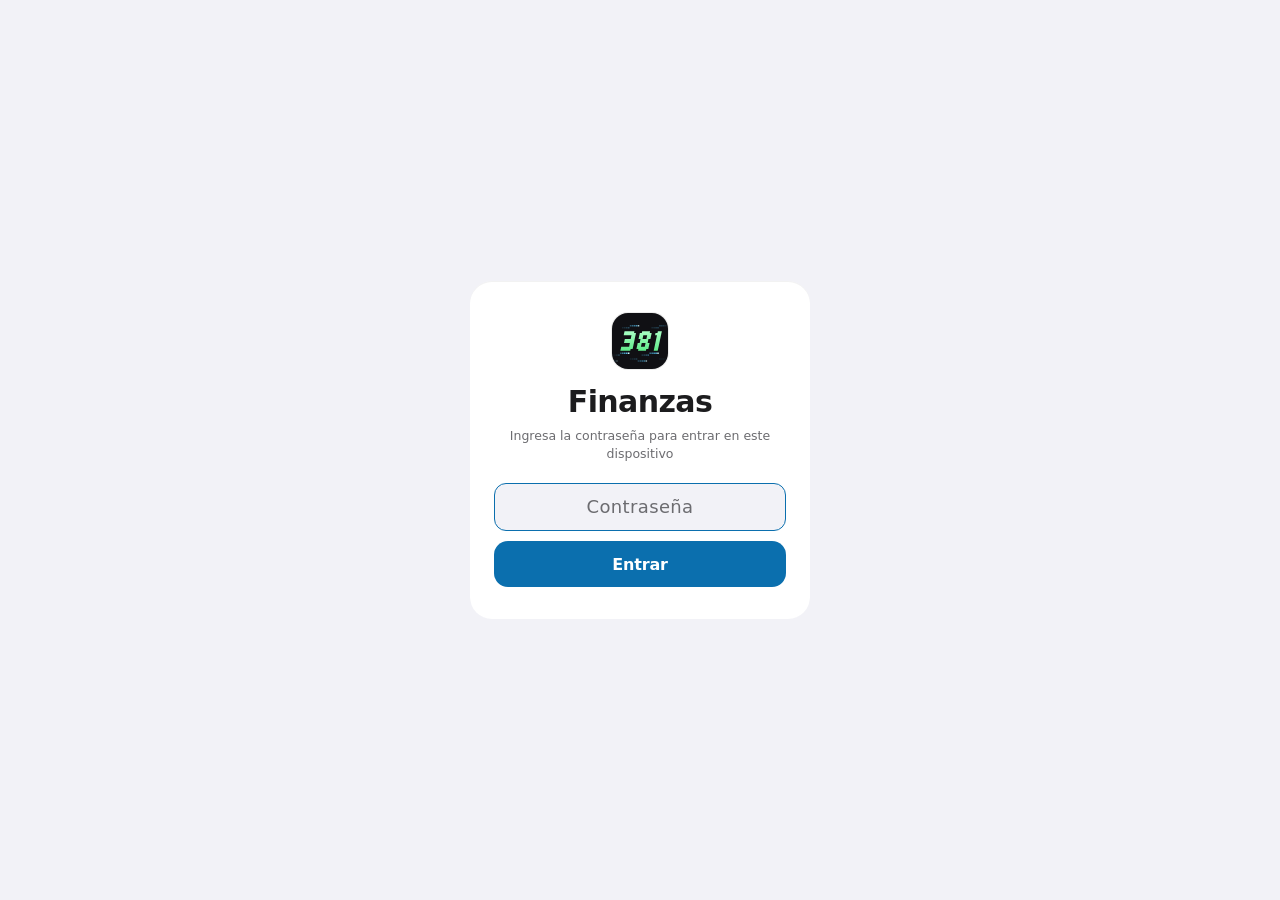
<file: dashboard/gastos.html>
<!DOCTYPE html>
<html lang="es">
<head>
<meta charset="UTF-8">
<meta name="viewport" content="width=device-width, initial-scale=1.0, viewport-fit=cover">
<meta name="theme-color" content="#101014">
<meta name="color-scheme" content="light dark">
<meta name="apple-mobile-web-app-capable" content="yes">
<meta name="apple-mobile-web-app-title" content="Finanzas">
<meta name="apple-mobile-web-app-status-bar-style" content="black-translucent">
<script>/* tema antes de pintar: sin destello al abrir en modo día */(function(){var p='auto';try{p=localStorage.getItem('finanzas_tema')||'auto'}catch(e){}var t=p==='auto'?(window.matchMedia&&matchMedia('(prefers-color-scheme: light)').matches?'claro':'oscuro'):p;document.documentElement.setAttribute('data-tema',t);})();</script>
<link rel="manifest" href="manifest.json">
<link rel="apple-touch-icon" href="apple-touch-icon.png">
<link rel="icon" href="icon-192.png">
<title>Gastos · Finanzas</title>
<link rel="preconnect" href="https://script.google.com">
<link rel="stylesheet" href="style.css">
</head>
<body data-page="gastos">
<div class="wrap">
  <header class="top" id="top"></header>
  <main id="app"><div class="skel-wrap" role="status" aria-label="Cargando tus movimientos"><div class="skel hero"></div><div class="skel"></div><div class="skel"></div></div></main>
</div>
<nav class="tabbar" id="tabbar" aria-label="Secciones"></nav>
<script src="data.js"></script>
<script src="app.js"></script>
<script>if('serviceWorker' in navigator) navigator.serviceWorker.register('sw.js').catch(function(){});</script>
</body>
</html>
</file>
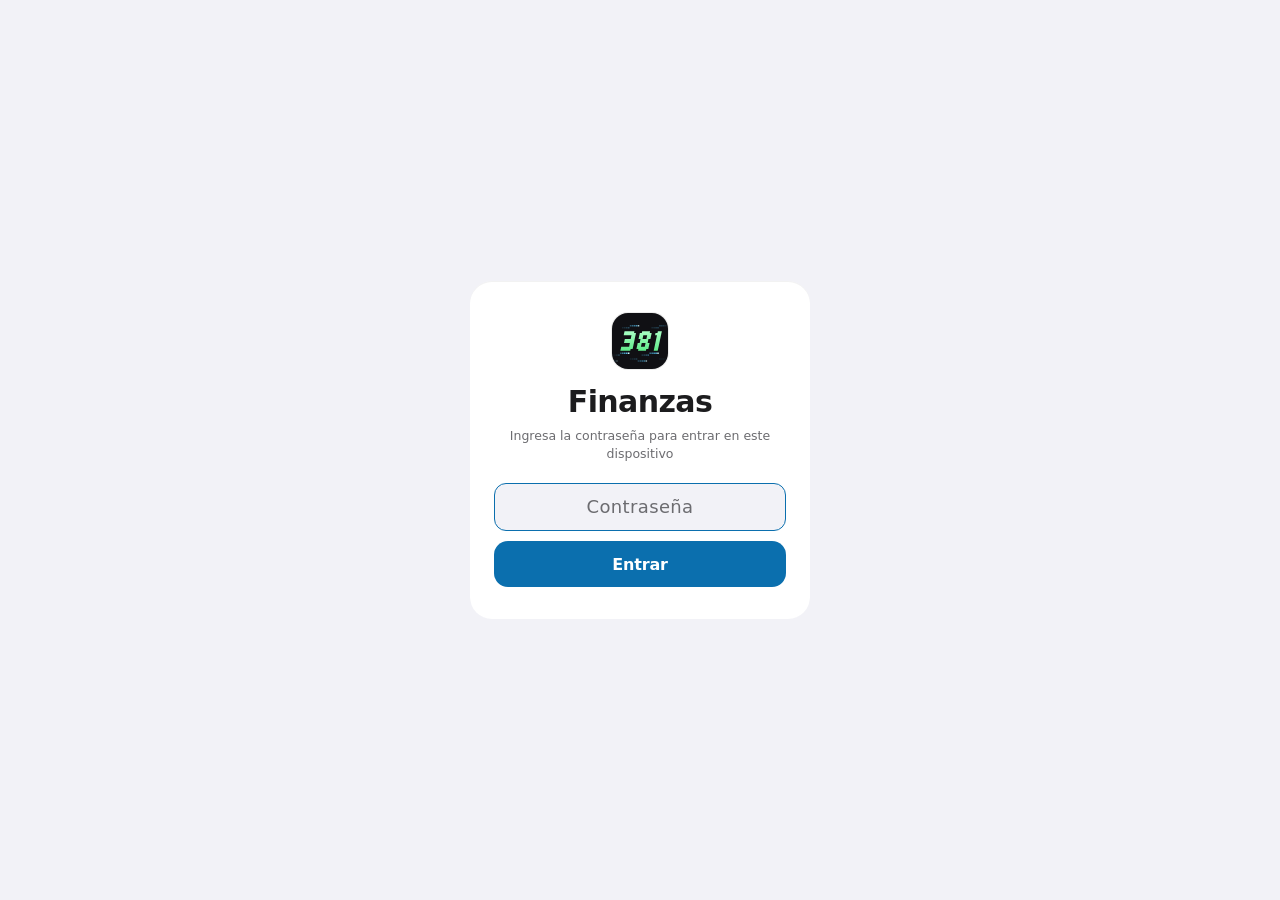
<file: dashboard/historial.html>
<!DOCTYPE html>
<html lang="es">
<head>
<meta charset="UTF-8">
<meta name="viewport" content="width=device-width, initial-scale=1.0, viewport-fit=cover">
<meta name="theme-color" content="#101014">
<meta name="color-scheme" content="light dark">
<meta name="apple-mobile-web-app-capable" content="yes">
<meta name="apple-mobile-web-app-title" content="Finanzas">
<meta name="apple-mobile-web-app-status-bar-style" content="black-translucent">
<script>/* tema antes de pintar: sin destello al abrir en modo día */(function(){var p='auto';try{p=localStorage.getItem('finanzas_tema')||'auto'}catch(e){}var t=p==='auto'?(window.matchMedia&&matchMedia('(prefers-color-scheme: light)').matches?'claro':'oscuro'):p;document.documentElement.setAttribute('data-tema',t);})();</script>
<link rel="manifest" href="manifest.json">
<link rel="apple-touch-icon" href="apple-touch-icon.png">
<link rel="icon" href="icon-192.png">
<title>Historial · Finanzas</title>
<link rel="preconnect" href="https://script.google.com">
<link rel="stylesheet" href="style.css">
</head>
<body data-page="historial">
<div class="wrap">
  <header class="top" id="top"></header>
  <main id="app"><div class="skel-wrap" role="status" aria-label="Cargando tus movimientos"><div class="skel hero"></div><div class="skel"></div><div class="skel"></div></div></main>
</div>
<nav class="tabbar" id="tabbar" aria-label="Secciones"></nav>
<script src="data.js"></script>
<script src="app.js"></script>
<script>if('serviceWorker' in navigator) navigator.serviceWorker.register('sw.js').catch(function(){});</script>
</body>
</html>
</file>
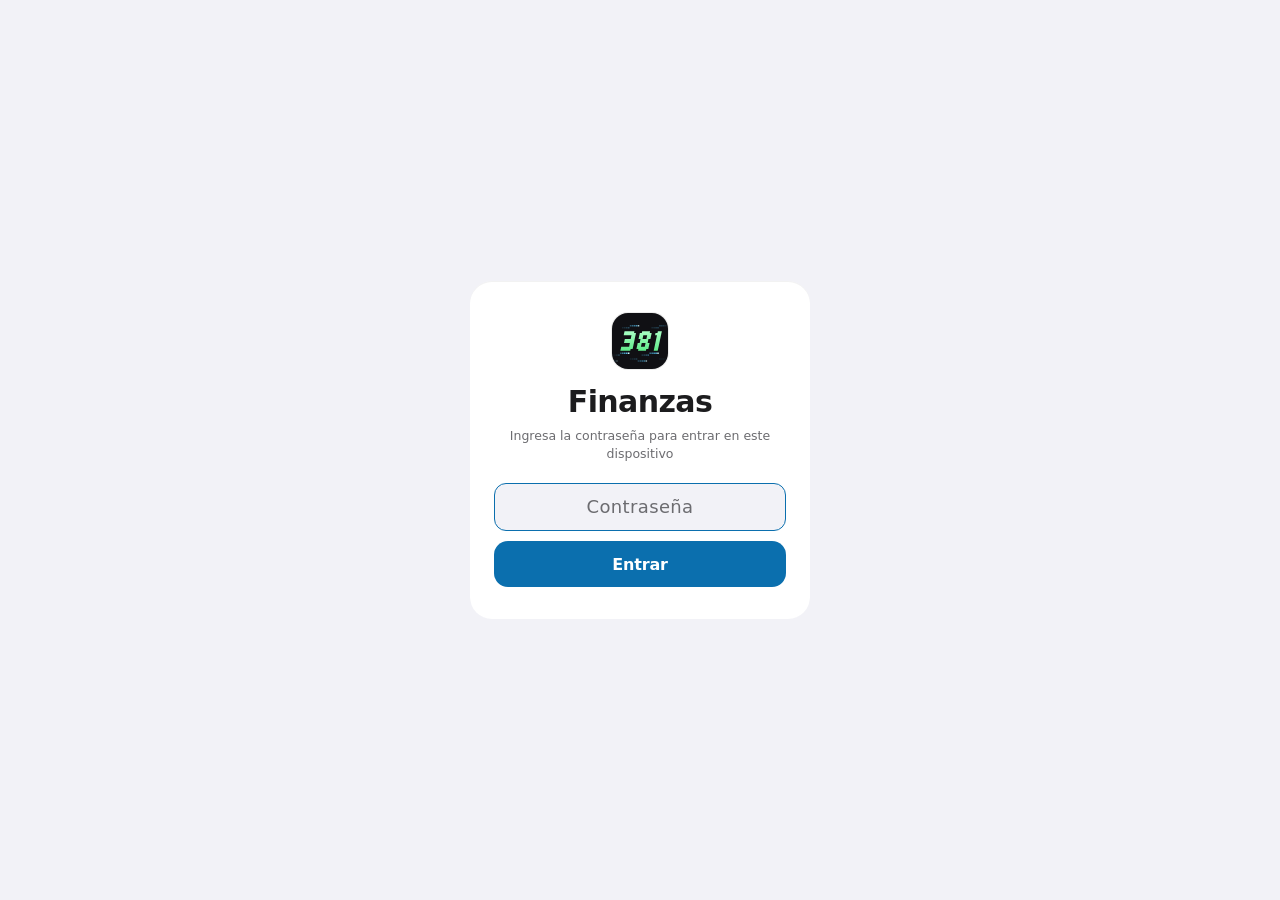
<file: dashboard/inversiones.html>
<!DOCTYPE html>
<html lang="es">
<head>
<meta charset="UTF-8">
<meta name="viewport" content="width=device-width, initial-scale=1.0, viewport-fit=cover">
<meta name="theme-color" content="#101014">
<meta name="color-scheme" content="light dark">
<meta name="apple-mobile-web-app-capable" content="yes">
<meta name="apple-mobile-web-app-title" content="Finanzas">
<meta name="apple-mobile-web-app-status-bar-style" content="black-translucent">
<script>/* tema antes de pintar: sin destello al abrir en modo día */(function(){var p='auto';try{p=localStorage.getItem('finanzas_tema')||'auto'}catch(e){}var t=p==='auto'?(window.matchMedia&&matchMedia('(prefers-color-scheme: light)').matches?'claro':'oscuro'):p;document.documentElement.setAttribute('data-tema',t);})();</script>
<link rel="manifest" href="manifest.json">
<link rel="apple-touch-icon" href="apple-touch-icon.png">
<link rel="icon" href="icon-192.png">
<title>Inversiones · Finanzas</title>
<link rel="preconnect" href="https://script.google.com">
<link rel="stylesheet" href="style.css">
</head>
<body data-page="inversiones">
<div class="wrap">
  <header class="top" id="top"></header>
  <main id="app"><div class="skel-wrap" role="status" aria-label="Cargando tus movimientos"><div class="skel hero"></div><div class="skel"></div><div class="skel"></div></div></main>
</div>
<nav class="tabbar" id="tabbar" aria-label="Secciones"></nav>
<script src="data.js"></script>
<script src="app.js"></script>
<script src="ia.js"></script>
<script>if('serviceWorker' in navigator) navigator.serviceWorker.register('sw.js').catch(function(){});</script>
</body>
</html>
</file>
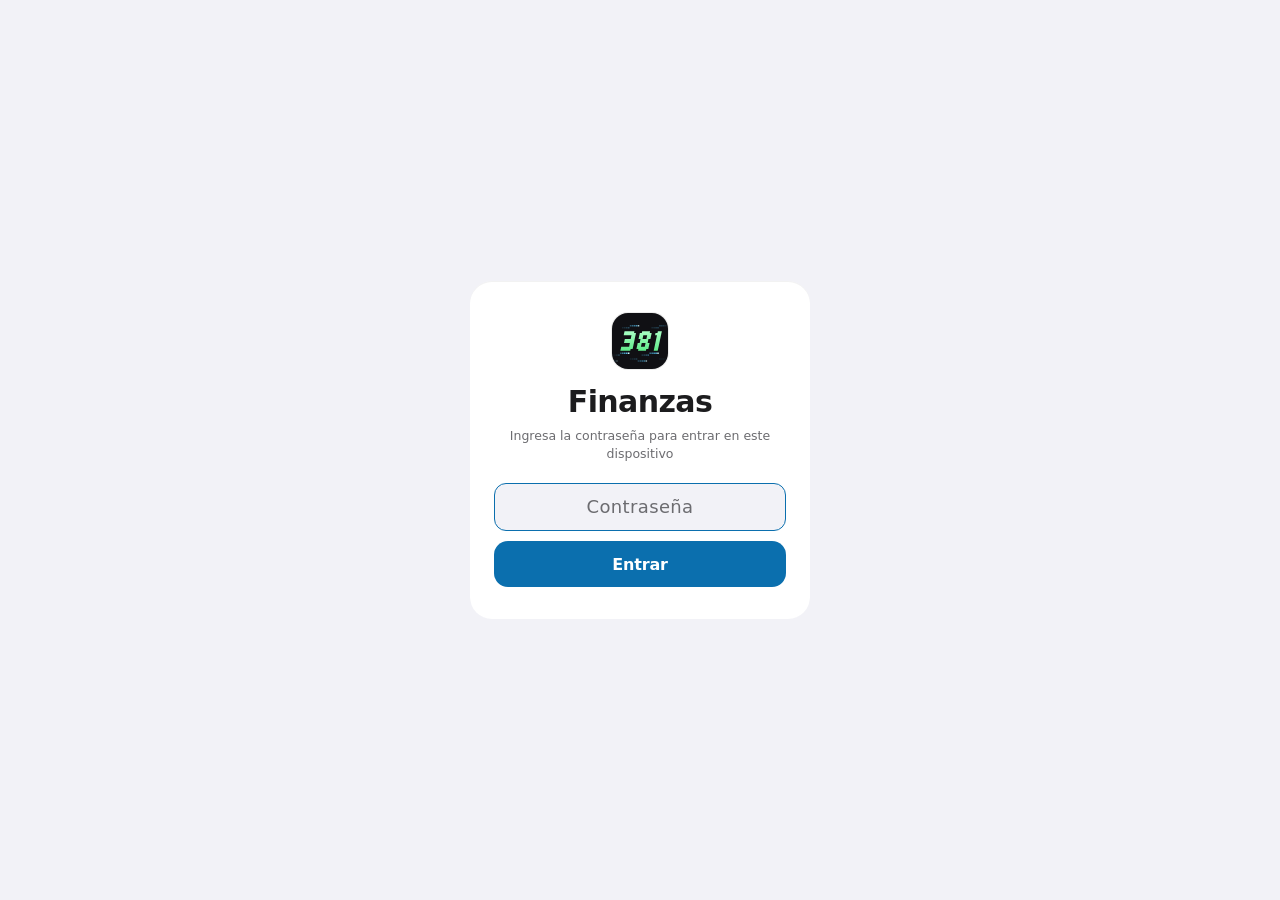
<file: dashboard/piloto.html>
<!DOCTYPE html>
<html lang="es">
<head>
<meta charset="UTF-8">
<meta name="viewport" content="width=device-width, initial-scale=1.0">
<title>Finanzas</title>
<script>location.replace('index.html' + location.search);</script>
<meta http-equiv="refresh" content="0; url=index.html">
</head>
<body><a href="index.html">El piloto ahora es el Inicio</a></body>
</html>
</file>
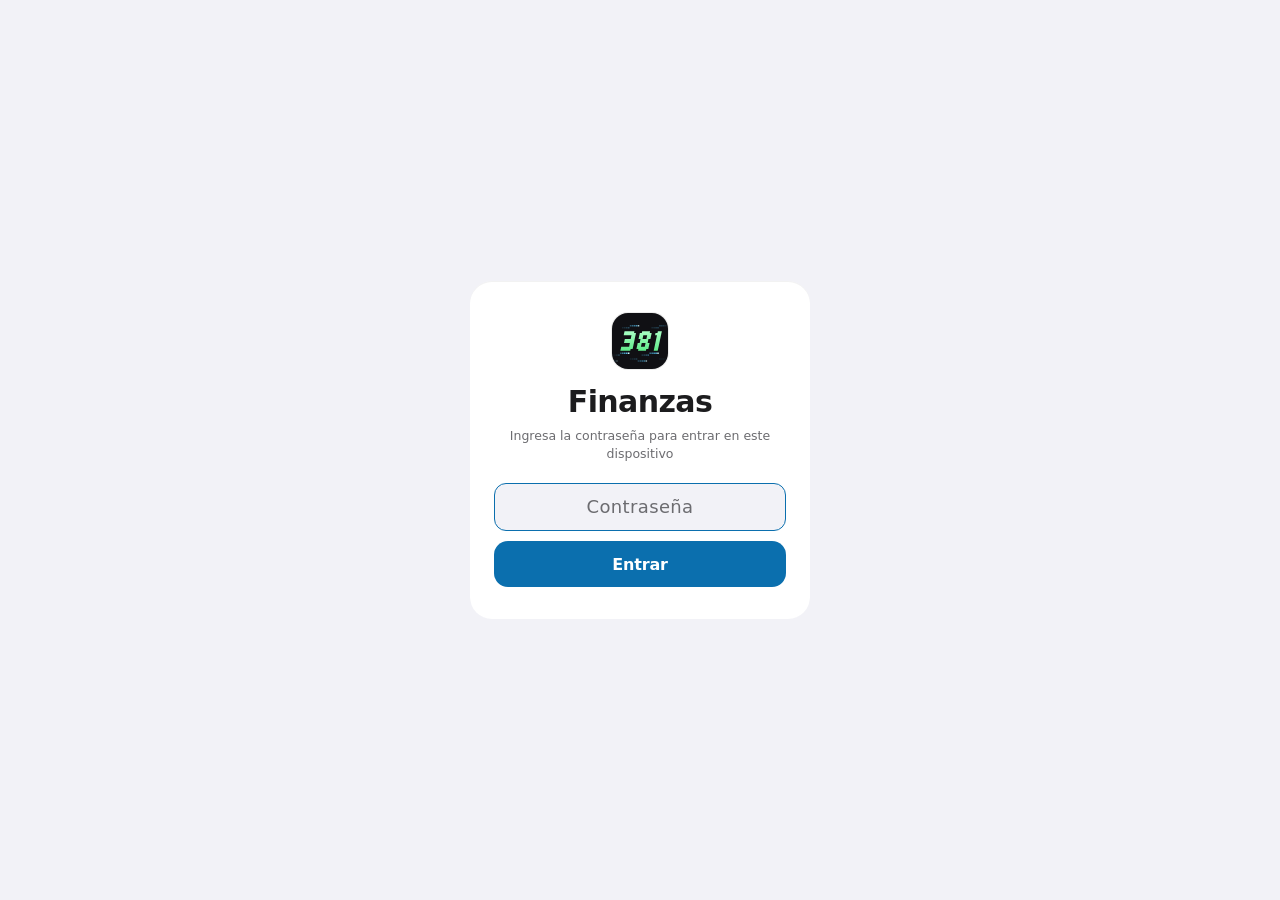
<file: dashboard/presupuesto.html>
<!DOCTYPE html>
<html lang="es">
<head>
<meta charset="UTF-8">
<meta name="viewport" content="width=device-width, initial-scale=1.0, viewport-fit=cover">
<meta name="theme-color" content="#101014">
<meta name="color-scheme" content="light dark">
<meta name="apple-mobile-web-app-capable" content="yes">
<meta name="apple-mobile-web-app-title" content="Finanzas">
<meta name="apple-mobile-web-app-status-bar-style" content="black-translucent">
<script>/* tema antes de pintar: sin destello al abrir en modo día */(function(){var p='auto';try{p=localStorage.getItem('finanzas_tema')||'auto'}catch(e){}var t=p==='auto'?(window.matchMedia&&matchMedia('(prefers-color-scheme: light)').matches?'claro':'oscuro'):p;document.documentElement.setAttribute('data-tema',t);})();</script>
<link rel="manifest" href="manifest.json">
<link rel="apple-touch-icon" href="apple-touch-icon.png">
<link rel="icon" href="icon-192.png">
<title>Presupuesto · Finanzas</title>
<link rel="preconnect" href="https://script.google.com">
<link rel="stylesheet" href="style.css">
</head>
<body data-page="presupuesto">
<div class="wrap">
  <header class="top" id="top"></header>
  <main id="app"><div class="skel-wrap" role="status" aria-label="Cargando tus movimientos"><div class="skel hero"></div><div class="skel"></div><div class="skel"></div></div></main>
</div>
<nav class="tabbar" id="tabbar" aria-label="Secciones"></nav>
<script src="data.js"></script>
<script src="app.js"></script>
<script>if('serviceWorker' in navigator) navigator.serviceWorker.register('sw.js').catch(function(){});</script>
</body>
</html>
</file>
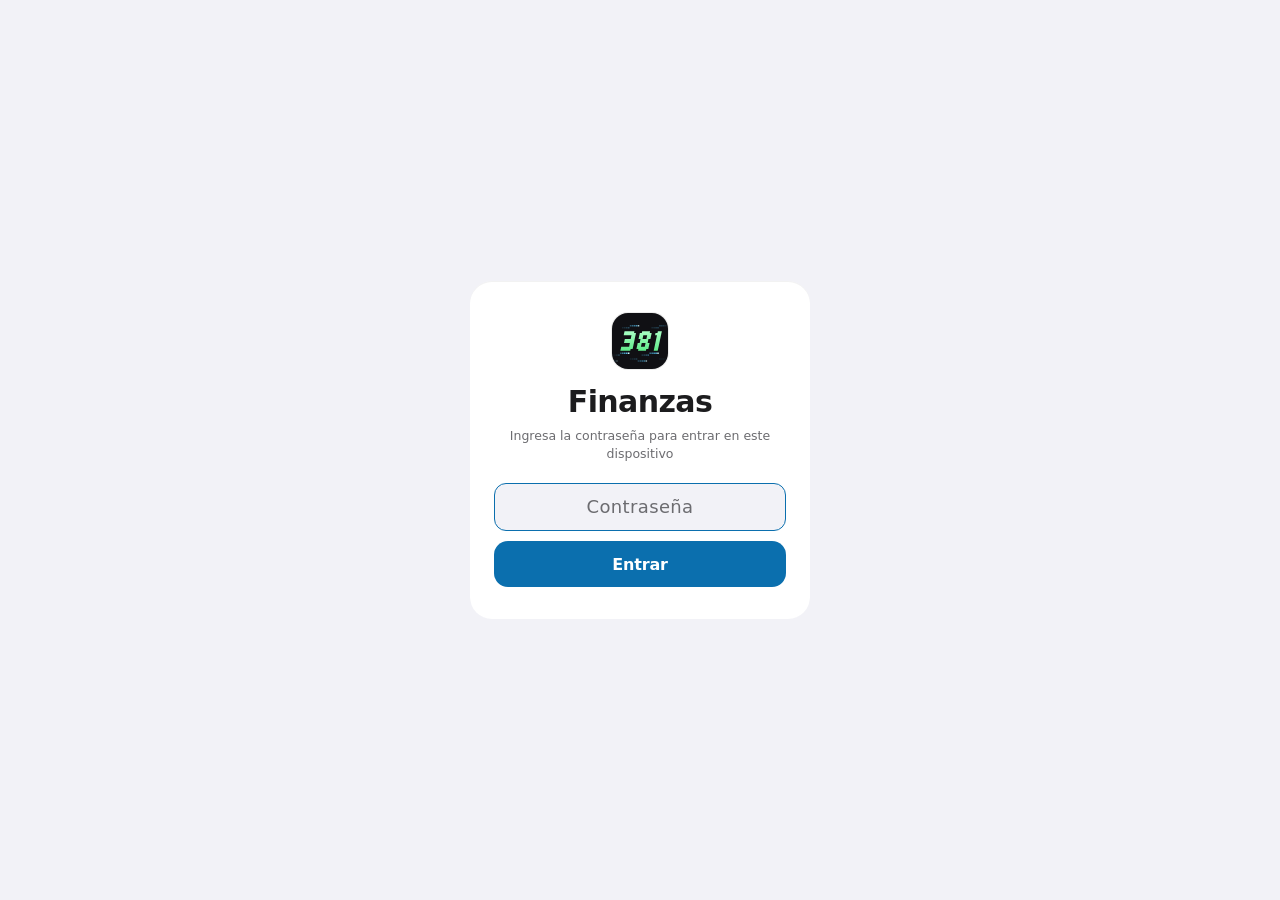
<file: dashboard/resumen.html>
<!DOCTYPE html>
<html lang="es">
<head>
<meta charset="UTF-8">
<meta name="viewport" content="width=device-width, initial-scale=1.0">
<title>Finanzas</title>
<script>location.replace('historial.html' + location.search);</script>
<meta http-equiv="refresh" content="0; url=historial.html">
</head>
<body><a href="historial.html">Resumen ahora se llama Historial</a></body>
</html>
</file>
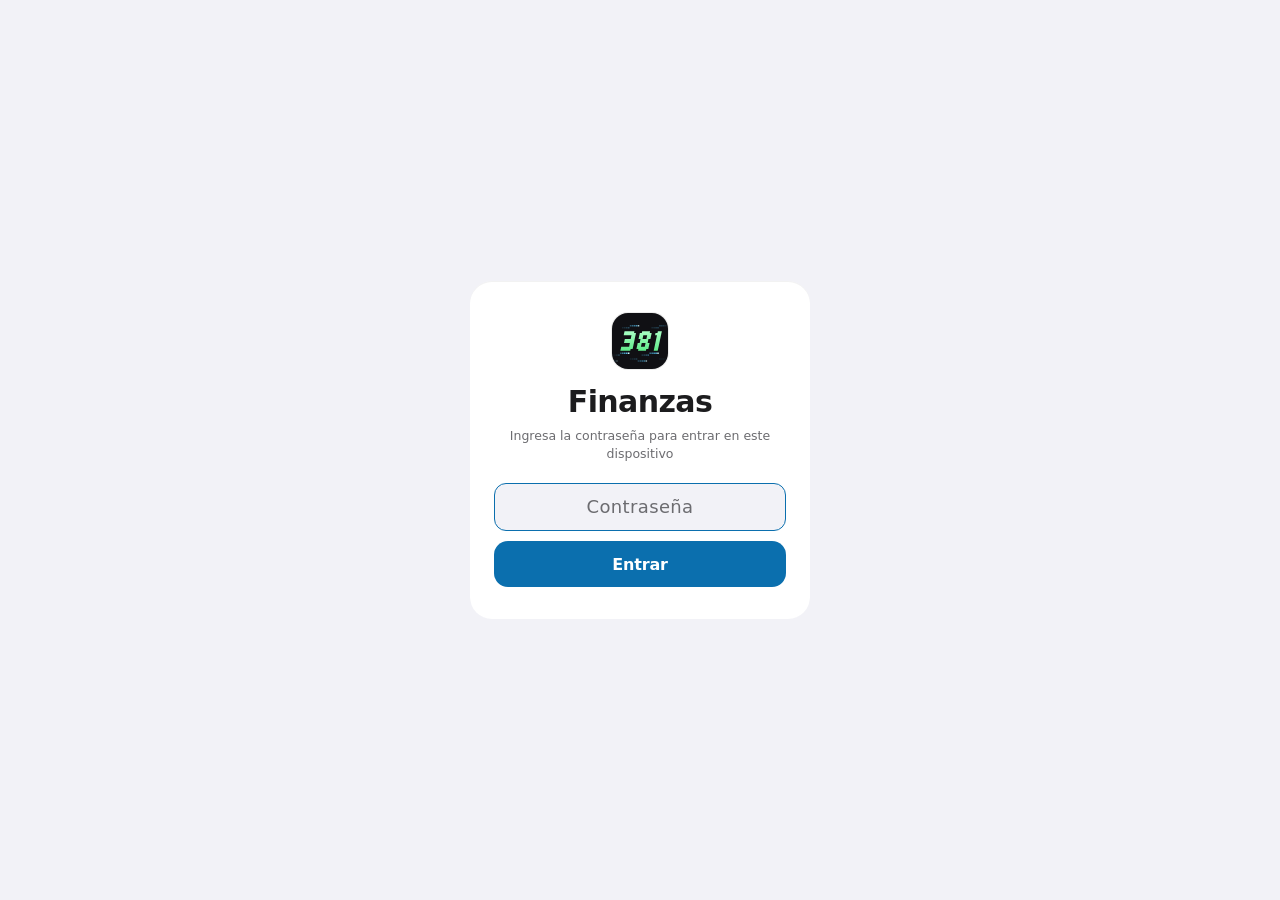
<file: dashboard/ritmo.html>
<!DOCTYPE html>
<html lang="es">
<head>
<meta charset="UTF-8">
<meta name="viewport" content="width=device-width, initial-scale=1.0">
<title>Finanzas</title>
<script>(function(){var q=new URLSearchParams(location.search),v=q.get('vista');q.delete('vista');var s=q.toString();location.replace(v==='ritmo'?'gastos.html?vista=dias'+(s?'&'+s:''):'presupuesto.html'+(s?'?'+s:''));})();</script>
<meta http-equiv="refresh" content="0; url=presupuesto.html">
</head>
<body><a href="presupuesto.html">Ritmo ahora vive en Presupuesto y en Gastos &gt; Días</a></body>
</html>
</file>
<file: dashboard/style.css>
/* ============================================================
   Finanzas · v18 · línea Apple
   Solo modo oscuro: base casi negra #050506 con superficies agrupadas #1C1C1E,
   celeste como color de la interfaz y el logo 381 en su verde. Verde, amarillo
   y rojo (colores de sistema de iOS) quedan solo para el semáforo. Tipografía
   del sistema: SF Pro Display en títulos, SF Pro Rounded en cifras.
   Los componentes propios de la línea Apple están en el bloque final.
   ============================================================ */
@view-transition { navigation: auto; }



:root{
  color-scheme: dark;
  /* superficies */
  --bg:#050506; --rail:#0A0A0B; --card:#1C1C1E; --sunken:#2C2C2E; --raised:#3A3A3C;
  /* texto (todos AA sobre --card) */
  --label:#F5F5F7; --label-2:#C7C7CC; --label-3:#8E8E93; --label-4:#545458;
  --sep:rgba(84,84,88,0.55); --track:rgba(118,118,128,0.24); --fill:rgba(118,118,128,0.18);
  --grid:rgba(255,255,255,0.07); --edge:rgba(255,255,255,0.05);
  /* marca y estados */
  /* v15: celeste = interfaz (selección, acciones, gráficos). Verde/amarillo/rojo = solo semáforo. */
  --accent:#5AC8FA; --accent-2:#7DD3FC; --accent-ink:#03263B;
  --accent-soft:rgba(90,200,250,0.12); --accent-soft-2:rgba(90,200,250,0.19);
  --ok:#30D158; --justo:#FFD60A; --alto:#FF453A; --warn:#FF9F0A; --info:#5AC8FA;
  --ok-soft:rgba(48,209,88,0.14); --justo-soft:rgba(255,214,10,0.13); --alto-soft:rgba(255,69,58,0.15);
  --up:#FF453A; --up-soft:rgba(255,69,58,0.15); --down:#30D158; --down-soft:rgba(48,209,88,0.14);
  --warn-soft:rgba(255,159,10,0.15);
  --ink:#101014;                       /* texto sobre una franja de color */
  --seg-on:#636366; --bar:rgba(28,28,30,0.72); --scrim:rgba(4,4,6,0.66);
  --shadow:none;
  --shadow-bar:0 12px 32px rgba(0,0,0,0.55), 0 0 0 1px rgba(255,255,255,0.06);
  --radius:22px; --radius-sm:14px;
  --font-ui:-apple-system, BlinkMacSystemFont, "SF Pro Text", "Segoe UI", system-ui, sans-serif;
  /* v18: línea Apple. Títulos en SF Pro Display, cifras en SF Pro Rounded (en iPhone y Mac; en otros equipos, la del sistema) */
  --font-display:-apple-system, BlinkMacSystemFont, "SF Pro Display", "Helvetica Neue", system-ui, sans-serif;
  --font-num:ui-rounded, "SF Pro Rounded", -apple-system, BlinkMacSystemFont, system-ui, sans-serif;
  --font-cartel:var(--font-display);
  /* movimiento (curvas de Emil Kowalski) */
  --ease-out:cubic-bezier(0.23,1,0.32,1);
  --ease-in-out:cubic-bezier(0.77,0,0.175,1);
  --ease-drawer:cubic-bezier(0.32,0.72,0,1);
  --ease:var(--ease-out); --sheet-ease:var(--ease-drawer);
}

*{ box-sizing:border-box; -webkit-tap-highlight-color:transparent; }
html{ -webkit-text-size-adjust:100%; background:var(--bg); scrollbar-color:var(--raised) transparent; }
html,body{ margin:0; padding:0; }
body{
  background:var(--bg); color:var(--label);
  font-family:var(--font-ui);
  font-size:16px; line-height:1.45; -webkit-font-smoothing:antialiased; font-variant-numeric:tabular-nums;
  caret-color:var(--accent); accent-color:var(--accent);
}
::selection{ background:rgba(90,200,250,0.32); color:#fff; }
a{ color:var(--accent); text-decoration:none; }
button{ font-family:inherit; }
[hidden]{ display:none !important; }
.sr{ position:absolute; width:1px; height:1px; overflow:hidden; clip:rect(0 0 0 0); white-space:nowrap; }
a:focus-visible, button:focus-visible, input:focus-visible, select:focus-visible{ outline:2px solid var(--accent); outline-offset:2px; }

.wrap{
  max-width:560px; margin:0 auto;
  padding: calc(env(safe-area-inset-top,0px) + 14px) calc(env(safe-area-inset-right,0px) + 16px)
           calc(max(10px, calc(env(safe-area-inset-bottom,0px) - 12px)) + 92px) calc(env(safe-area-inset-left,0px) + 16px);
  display:flex; flex-direction:column; gap:16px;
}
#app{ display:flex; flex-direction:column; gap:16px; }
#app > div:empty{ display:none; }
.vista-cards, #rVista{ display:flex; flex-direction:column; gap:16px; margin-top:16px; }

/* ---------- cabecera ---------- */
.top{ display:flex; flex-direction:column; gap:18px; padding:2px 2px 0; view-transition-name: cabecera; }
.brand{ display:flex; align-items:center; justify-content:space-between; gap:10px; }
.brand-l{ display:flex; align-items:center; gap:10px; min-width:0; }
/* Logo 381 (v3): número pixel quieto y tres corrientes de ráfagas pixel que pasan por detrás.
   Cada corriente es una capa de un tile + un periodo de ancho (--capa) que se desplaza
   exactamente un periodo (--paso), así el bucle no tiene costura. Solo CSS `animation` sobre
   transform + opacity: compositor, sin JS. La regla global de prefers-reduced-motion
   las congela en su pose base, que es idéntica al ícono estático. */
.logo381{
  --logo381-bg:#101014;
  position:relative; flex:none; width:34px; height:34px; border-radius:10px;
  background:var(--logo381-bg); box-shadow:inset 0 0 0 1px rgba(90,200,250,0.14);
  overflow:hidden; isolation:isolate; contain:strict;
}
.logo381__brisa{
  position:absolute; inset:0;
  -webkit-mask-image:linear-gradient(90deg, transparent, #000 20%, #000 80%, transparent);
          mask-image:linear-gradient(90deg, transparent, #000 20%, #000 80%, transparent);
}
.logo381__onda{
  position:absolute; top:0; left:0; width:var(--capa); height:100%; display:block; overflow:visible;
  opacity:var(--o);
  animation:logo381-brisa var(--t) linear infinite, logo381-soplo calc(var(--t) * .62) ease-in-out infinite;
  will-change:transform, opacity;
}
@keyframes logo381-brisa{ from{ transform:translateX(var(--paso)); } to{ transform:translateX(0); } }
@keyframes logo381-soplo{ 0%,100%{ opacity:var(--o); } 50%{ opacity:calc(var(--o) * .55); } }
.logo381__num{ position:absolute; inset:0; width:100%; height:100%; display:block; }
.logo381__halo{ fill:var(--logo381-bg); }
.brand-t{ display:flex; flex-direction:column; line-height:1.25; min-width:0; }
.brand-t b{ font-size:15px; font-weight:700; letter-spacing:-0.01em; }
.brand-t span{ font-size:12px; color:var(--label-3); white-space:nowrap; overflow:hidden; text-overflow:ellipsis; }

/* indicador de conexión: el punto solo se mueve mientras actualiza (estado, no adorno) */
.live{ border:0; font-family:inherit; cursor:pointer; white-space:nowrap; flex-shrink:0; display:inline-flex; align-items:center; gap:6px;
  min-height:32px; font-size:12px; font-weight:700; color:var(--accent); background:var(--accent-soft); padding:0 11px; border-radius:999px;
  transition:background-color .2s ease, color .2s ease, transform .14s var(--ease-out); }
.live i{ position:relative; width:7px; height:7px; border-radius:2px; background:currentColor; animation:latido 2s ease-in-out infinite; }
.live i::after{ content:''; position:absolute; inset:0; border-radius:inherit; background:currentColor; animation:anillo 2s ease-out infinite; }
.live.off i, .live.off i::after{ animation:none; }
.live.off{ color:var(--label-3); background:var(--fill); }
.live.sync{ color:var(--accent); background:var(--accent-soft-2); }
.live.sync i, .live.sync i::after{ animation-duration:1s; }

.title-row{ display:flex; align-items:flex-end; justify-content:space-between; gap:12px; }
.title-row h1{ margin:0; min-width:0; font-family:var(--font-display); font-weight:700; font-size:34px; line-height:1.1; letter-spacing:-0.02em; }
.month{ position:relative; display:inline-flex; align-items:center; gap:8px; background:var(--sunken); border:1px solid var(--edge); border-radius:12px; padding:0 12px; min-height:40px; flex-shrink:0; }
.month select{ width:5.7em; text-overflow:ellipsis; appearance:none; -webkit-appearance:none; border:none; background:transparent; font:inherit; font-size:14px; font-weight:650; color:var(--label); padding:0; cursor:pointer; }
.month select option{ background:var(--card); color:var(--label); }
.month svg{ pointer-events:none; }

/* ---------- barra de pestañas ---------- */
.tabbar{
  position:fixed; z-index:40; left:50%; transform:translateX(-50%);
  /* v19: más cerca del borde, como en iOS: sobre la barrita de inicio, no 12px por encima del área segura */
  bottom:max(10px, calc(env(safe-area-inset-bottom,0px) - 12px));
  width:min(528px, calc(100% - 24px));
  display:grid; grid-template-columns:repeat(5,minmax(0,1fr)); gap:2px; padding:6px; border-radius:22px;
  background:var(--bar); -webkit-backdrop-filter:blur(20px) saturate(1.4); backdrop-filter:blur(20px) saturate(1.4);
  box-shadow:var(--shadow-bar); view-transition-name: pestanas;
}
.tabbar a{ position:relative; display:flex; flex-direction:column; align-items:center; justify-content:center; gap:3px; min-height:54px;
  border-radius:16px; color:var(--label-3); font-size:10.5px; font-weight:650; letter-spacing:-0.01em; transition:background-color .25s ease, color .25s ease, transform .28s var(--ease-v13); }
.tabbar a[aria-current="page"]{ color:var(--accent); background:var(--accent-soft); font-weight:750; }

/* ---------- tarjetas ---------- */
.card{ background:var(--card); border-radius:var(--radius); box-shadow:inset 0 1px 0 var(--edge); padding:18px; display:flex; flex-direction:column; gap:14px; min-width:0; }
.card.tight{ gap:6px; }
.card-head{ display:flex; align-items:center; justify-content:space-between; gap:2px 8px; flex-wrap:wrap; min-height:24px; }   /* v13: si no entra, la nota baja a su propia línea en vez de partir el título */
.card-head > :last-child:not(:first-child){ margin-left:auto; }
.card-title{ margin:0; font-size:15px; font-weight:650; letter-spacing:-0.01em; color:var(--label); }
.hint{ font-size:12.5px; color:var(--label-3); font-weight:500; }
.more{ display:inline-flex; align-items:center; gap:5px; font-size:13px; font-weight:650; min-height:32px; background:none; border:none; color:var(--accent); cursor:pointer; padding:0; }
.chips{ display:flex; flex-wrap:wrap; gap:6px; }
.chip{ display:inline-flex; align-items:center; gap:5px; background:var(--sunken); border-radius:8px; padding:6px 10px; font-size:12.5px; font-weight:550; color:var(--label-2); white-space:nowrap; }
.chip b{ color:var(--label); font-weight:700; }
.chip.up{ background:var(--up-soft); color:var(--up); font-weight:700; }
.chip.down{ background:var(--down-soft); color:var(--down); font-weight:700; }
.t-up{ color:var(--up); font-weight:700; } .t-down{ color:var(--down); font-weight:700; } .muted{ color:var(--label-3); }
.arrow{ display:inline-flex; font-style:normal; }
.arrow svg{ display:block; }

/* cifras de cartel */
.big{ font-family:var(--font-num); font-weight:700; font-size:clamp(40px, 12vw, 48px); letter-spacing:-0.025em; line-height:1.05; margin:2px 0 4px; color:var(--label); font-variant-numeric:tabular-nums; }
.big.md{ font-size:clamp(48px, 14vw, 60px); }
.mid{ font-family:var(--font-num); font-weight:700; font-size:30px; letter-spacing:-0.02em; line-height:1.1; font-variant-numeric:tabular-nums; }
.note{ margin:2px 6px 0; font-size:12px; line-height:1.55; color:var(--label-3); max-width:72ch; }
.state{ padding:48px 12px; text-align:center; color:var(--label-3); font-size:14px; }
.spinner{ width:22px; height:22px; margin:0 auto 12px; border-radius:50%; border:2px solid var(--track); border-top-color:var(--accent); animation:spin .8s linear infinite; }
.empty{ padding:14px 0 4px; text-align:center; color:var(--label-3); font-size:13.5px; }

/* carga: esqueleto con la forma de la pantalla (no un spinner en medio) */
.skel-wrap{ display:flex; flex-direction:column; gap:12px; }
.skel{ background:var(--card); border-radius:var(--radius); height:148px; position:relative; overflow:hidden; }
.skel.hero{ height:212px; }
.skel::after{ content:''; position:absolute; left:18px; top:20px; width:38%; height:14px; border-radius:6px; background:var(--sunken); box-shadow:0 34px 0 0 var(--sunken); }
.skel.hero::after{ height:16px; width:30%; box-shadow:0 38px 0 26px var(--sunken); }
.skel{ animation:skel 1.3s ease-in-out infinite; }
.skel:nth-child(2){ animation-delay:.15s; } .skel:nth-child(3){ animation-delay:.3s; }

.metrics{ display:grid; grid-template-columns:repeat(2,minmax(0,1fr)); gap:8px; }
.metric{ background:var(--sunken); border-radius:var(--radius-sm); padding:12px; display:flex; flex-direction:column; gap:3px; min-width:0; }
.metric .ml{ font-size:12px; color:var(--label-3); font-weight:550; }
.metric .mv{ font-size:18px; font-weight:750; letter-spacing:-0.02em; white-space:nowrap; overflow:hidden; text-overflow:ellipsis; }
.metric .ms{ font-size:12px; color:var(--label-3); }
.stat3{ display:grid; grid-template-columns:repeat(3,minmax(0,1fr)); gap:8px; }
.stat3 .metric{ padding:10px 11px; }
.stat3 .mv{ font-size:16px; text-overflow:clip; }

/* ---------- barras ---------- */
.stack{ display:flex; height:12px; border-radius:4px; overflow:hidden; gap:2px; }
.stack span{ display:block; height:100%; }
.stack span:first-child{ border-radius:4px 0 0 4px; } .stack span:last-child{ border-radius:0 4px 4px 0; }
.legend{ display:flex; flex-wrap:wrap; gap:6px 16px; font-size:12.5px; color:var(--label-2); }
.legend span{ display:inline-flex; align-items:center; gap:6px; }
.legend i{ width:9px; height:9px; border-radius:2px; display:inline-block; }
.legend i.dash{ width:14px; height:0; border-top:1.6px dashed var(--label-3); border-radius:0; }
.legend b{ color:var(--label); }
.track{ height:6px; border-radius:3px; background:var(--track); overflow:hidden; }
.track > span{ display:block; height:100%; border-radius:3px; }

/* ---------- filas / listas ---------- */
.list{ display:flex; flex-direction:column; }
.row{ display:flex; align-items:center; gap:12px; min-height:58px; border-bottom:1px solid var(--sep); color:var(--label); padding:6px 0; width:100%; background:none; border-left:0; border-right:0; border-top:0; text-align:left; font:inherit; cursor:default; }
.list > .row:last-child, .list > :last-child .row{ border-bottom:none; }
button.row, a.row{ cursor:pointer; }
.row .main{ flex:1; min-width:0; display:flex; flex-direction:column; gap:1px; }
.row .name{ font-size:14.5px; font-weight:600; white-space:nowrap; overflow:hidden; text-overflow:ellipsis; }
.row .sub{ font-size:12px; line-height:1.35; color:var(--label-3); overflow:hidden; display:-webkit-box; -webkit-box-orient:vertical; -webkit-line-clamp:2; overflow-wrap:anywhere; }
.row .right{ display:flex; flex-direction:column; align-items:flex-end; white-space:nowrap; gap:1px; }
.row .amt, .amt{ font-size:14.5px; font-weight:700; white-space:nowrap; }
.row .date{ font-size:11.5px; color:var(--label-3); }
.row .bar{ width:64px; flex-shrink:0; }
.row .row-track{ margin-top:7px; height:5px; }
.chev{ flex-shrink:0; color:var(--label-4); }
.tile{ width:36px; height:36px; border-radius:10px; display:flex; align-items:center; justify-content:center; flex-shrink:0; }
.tile.sm{ width:30px; height:30px; border-radius:8px; }
.tile svg{ display:block; }
.group-h{ display:flex; align-items:center; gap:8px; margin-top:14px; padding-bottom:2px; font-size:13px; font-weight:700; color:var(--label-2); }
.group-h span:nth-child(2){ flex:1; }
.tag{ flex-shrink:0; font-size:11px; font-weight:650; color:var(--accent); background:var(--accent-soft); padding:2px 7px; border-radius:999px; }
.day-h{ display:flex; justify-content:space-between; gap:10px; font-size:12px; font-weight:700; color:var(--label-3); padding:14px 0 2px; }
.day-h span:last-child{ color:var(--label-2); }

/* ---------- control segmentado ---------- */
.seg{ position:relative; display:grid; grid-auto-columns:minmax(0,1fr); grid-auto-flow:column; background:var(--sunken); padding:3px; border-radius:12px; border:1px solid var(--edge); }
.seg .pill{ position:absolute; top:3px; bottom:3px; left:3px; border-radius:9px; background:var(--seg-on);
  box-shadow:inset 0 1px 0 rgba(255,255,255,0.06), 0 1px 2px rgba(0,0,0,0.4); transition:transform .5s var(--ease-v13); }
.seg button{ position:relative; z-index:1; min-height:38px; border:none; background:transparent; border-radius:9px; font-size:13px; font-weight:600; color:var(--label-3); cursor:pointer; white-space:nowrap; padding:0 6px; transition:color .2s ease; }
.seg button[aria-pressed="true"]{ color:var(--label); font-weight:700; }

.search{ display:flex; align-items:center; gap:8px; background:var(--sunken); border:1px solid var(--edge); border-radius:12px; min-height:46px; padding:0 4px 0 12px; transition:border-color .2s ease; }
.search:focus-within{ border-color:rgba(90,200,250,0.5); }
.search input{ flex:1; min-width:0; border:none; background:transparent; font:inherit; font-size:16px; color:var(--label); outline:none; padding:10px 0; }
.search input::placeholder{ color:var(--label-3); }
.search input::-webkit-search-cancel-button{ display:none; }
.search .clear[hidden]{ display:none; }
.search .clear{ width:36px; height:36px; border:none; background:transparent; display:flex; align-items:center; justify-content:center; cursor:pointer; color:var(--label-2); }
.search .clear span{ width:20px; height:20px; border-radius:50%; background:var(--track); display:flex; align-items:center; justify-content:center; }

/* ---------- cartel de estado (firma del sistema) ----------
   El estado del mes no es un chip: es una franja de color a todo lo ancho,
   como un afiche. Verde 381 = vas bien, amarillo = vas justo, rosa = te pasaste. */
/* v18: el estado deja de ser una franja y pasa a ser texto de color con su ícono, como en Salud */
.cartel{ --st:var(--ok); display:flex; align-items:center; justify-content:space-between; gap:6px 14px; flex-wrap:wrap; margin:0; padding:0; background:none; color:var(--st); }
.cartel b{ display:inline-flex; align-items:center; gap:6px; font-family:var(--font-ui); font-weight:650; font-size:15px; line-height:1.3; letter-spacing:-0.01em; }
.cartel span{ font-size:13px; font-weight:500; color:var(--label-3); }
.cartel.st-ok{ --st:var(--ok); } .cartel.st-justo{ --st:var(--justo); } .cartel.st-alto{ --st:var(--alto); }

.pill-state{ --st:var(--ok); display:inline-flex; align-items:center; font-size:12px; font-weight:650; padding:3px 9px; border-radius:999px; white-space:nowrap;
  background:color-mix(in srgb, var(--st) 18%, transparent); color:var(--st); }
.pill-state i{ display:none; }
.st-ok{ --st:var(--ok); } .st-justo{ --st:var(--justo); } .st-alto{ --st:var(--alto); }
.msg{ margin:0; font-size:15px; line-height:1.5; font-weight:500; color:var(--label-2); max-width:62ch; }
.msg b{ color:var(--label); }
.meter{ position:relative; height:12px; border-radius:4px; background:var(--track); }
.meter .fill{ position:absolute; left:0; top:0; bottom:0; border-radius:4px; }
.meter .mark{ position:absolute; top:-5px; width:2px; height:22px; margin-left:-1px; }
.meter .mark i{ display:block; width:100%; height:100%; border-radius:1px; background:var(--label); box-shadow:0 0 0 2px var(--card); }
/* v16: proyección de cierre detrás de lo que llevas (contorno punteado del color del estado) */
.meter .ghost{ position:absolute; left:0; top:0; bottom:0; border-radius:4px; background:color-mix(in srgb, var(--c) 18%, transparent);
  box-shadow:inset 0 0 0 1.5px color-mix(in srgb, var(--c) 60%, transparent); }
.meter-leg{ font-size:12px; color:var(--label-3); gap:6px 14px; }
.meter-leg b{ color:var(--label-2); }
.meter-leg i.k-ghost{ background:color-mix(in srgb, var(--c) 18%, transparent); box-shadow:inset 0 0 0 1.5px color-mix(in srgb, var(--c) 60%, transparent); }
.meter-leg i.k-mark{ width:2px; height:12px; border-radius:1px; background:var(--label); }
.scale{ display:flex; justify-content:space-between; gap:8px; font-size:12px; color:var(--label-3); font-weight:600; }
.flag{ display:flex; gap:10px; align-items:flex-start; font-size:14px; line-height:1.45; color:var(--label-2); border-top:1px solid var(--sep); padding-top:12px; }
.flag b{ color:var(--label); }
.pace{ --st:var(--accent); display:flex; align-items:center; justify-content:space-between; gap:14px; background:color-mix(in srgb, var(--st) 13%, transparent);
  border-radius:16px; padding:12px 14px; }
.pace.st-ok{ --st:var(--ok); } .pace.st-justo{ --st:var(--justo); } .pace.st-alto{ --st:var(--alto); }
.pace-t{ min-width:0; }
.pace-n{ display:flex; flex-direction:column; align-items:flex-end; flex-shrink:0; }
.pace-n b{ font-family:var(--font-num); font-weight:700; font-size:28px; line-height:1.05; letter-spacing:-0.02em; color:var(--label); font-variant-numeric:tabular-nums; }
.pace-n span{ font-size:11.5px; font-weight:650; color:var(--label-2); margin-top:3px; }
.presu-cat{ display:flex; flex-direction:column; gap:10px; background:var(--sunken); border-radius:12px; padding:14px; }
.row-tap-inner{ display:flex; align-items:center; gap:10px; flex:1; min-width:0; background:none; border:none; padding:0; margin:0; text-align:left; font:inherit; color:inherit; cursor:pointer; }
.row-tap-inner .chev{ color:var(--label-4); flex-shrink:0; }
.presu-row-input{ display:flex; align-items:center; gap:4px; flex-shrink:0; }
.presu-row-input .cur{ font-size:13px; color:var(--label-3); font-weight:600; }
.presu-row-input input{ width:84px; min-height:40px; border-radius:10px; border:1px solid var(--edge); background:var(--sunken); padding:0 10px; font:inherit; font-size:15px; font-weight:650; color:var(--label); text-align:right; transition:border-color .2s ease; }
.presu-total{ display:flex; flex-direction:column; gap:8px; background:var(--sunken); border-radius:12px; padding:14px; }
.presu-total .line{ display:flex; justify-content:space-between; font-size:13.5px; color:var(--label-2); }
.presu-total .line.total{ align-items:baseline; font-size:15px; font-weight:700; color:var(--label); padding-top:10px; margin-top:2px; border-top:1px solid var(--sep); }
.presu-total .line.total span:last-child{ font-family:var(--font-num); font-weight:700; font-size:26px; line-height:1.1; font-variant-numeric:tabular-nums; color:var(--accent); }
.pace b{ color:var(--label); }
.pace .pt{ font-size:14px; font-weight:700; } .pace .ps{ font-size:12.5px; color:var(--label-2); }
.btn{ align-self:flex-start; display:inline-flex; align-items:center; gap:7px; min-height:44px; padding:0 16px; border-radius:12px; border:none;
  background:var(--accent-soft); color:var(--accent); font-size:14px; font-weight:700; cursor:pointer;
  transition:transform .14s var(--ease-out), background-color .2s ease, color .2s ease; }
.btn.solid{ background:var(--accent); color:var(--accent-ink); }
.btn.ghost{ background:transparent; color:var(--label-2); box-shadow:inset 0 0 0 1px var(--sep); }
.btn.sm{ min-height:36px; padding:0 12px; font-size:13px; border-radius:10px; }
.btn.done{ background:var(--down-soft); color:var(--down); }
.btn:disabled{ opacity:.45; cursor:default; }
.form{ display:flex; gap:8px; flex-wrap:wrap; }
.form input{ flex:1; min-width:120px; min-height:44px; border-radius:12px; border:1px solid var(--edge); background:var(--sunken); padding:0 12px; font:inherit; font-size:16px; color:var(--label); transition:border-color .2s ease; }
.form input::placeholder, .presu-row-input input::placeholder{ color:var(--label-3); }
.form input:focus, .presu-row-input input:focus{ outline:none; border-color:var(--accent); }

/* ---------- gráficos ---------- */
.chart svg{ display:block; width:100%; height:auto; overflow:visible; }
.chart text{ font-family:inherit; }
.vbars{ display:grid; grid-auto-flow:column; grid-auto-columns:minmax(0,1fr); gap:8px; align-items:end; }
.vbars .col{ display:flex; flex-direction:column; align-items:center; justify-content:flex-end; gap:5px; height:100%; min-width:0; }
.vbars .v{ font-size:10.5px; font-weight:650; color:var(--label-3); white-space:nowrap; }
.vbars .b{ position:relative; width:100%; border-radius:5px 5px 2px 2px; }
.vbars .col.on .v{ color:var(--label); font-weight:800; }
.xlabels{ display:grid; grid-auto-flow:column; grid-auto-columns:minmax(0,1fr); gap:8px; text-align:center; font-size:11px; letter-spacing:-0.01em; color:var(--label-3); font-weight:550; }
.xlabels .on{ color:var(--label); font-weight:800; }
.bars-wrap{ position:relative; }
.goal-line{ position:absolute; left:0; right:0; border-top:1.5px dashed var(--label-3); pointer-events:none; }
.donut-row{ display:flex; align-items:center; gap:18px; }
.donut{ position:relative; width:132px; height:132px; flex-shrink:0; }
.donut .c{ position:absolute; inset:0; display:flex; flex-direction:column; align-items:center; justify-content:center; }
.donut .c b{ font-family:var(--font-num); font-weight:700; font-size:19px; letter-spacing:-0.02em; line-height:1.1; font-variant-numeric:tabular-nums; }
.donut .c b.sm{ font-size:16px; }   /* totales enteros de 5 cifras (S/ 12,345) caben en el hueco de 84px */
.donut .c span{ font-size:11px; color:var(--label-3); margin-top:3px; }
.leg{ flex:1; min-width:0; display:flex; flex-direction:column; }
.leg div{ display:flex; align-items:center; gap:8px; padding:6px 0; font-size:13.5px; }
.leg i{ width:9px; height:9px; border-radius:2px; flex-shrink:0; align-self:flex-start; margin-top:4px; }
.leg .n{ flex:1; min-width:0; color:var(--label-2); overflow:hidden; text-overflow:ellipsis; white-space:nowrap; display:flex; flex-direction:column; line-height:1.3; }
.leg .n b{ color:var(--label); font-size:13px; }
.leg .v{ font-weight:700; font-size:13px; white-space:nowrap; }
.leg .p{ font-size:12px; color:var(--label-3); min-width:38px; text-align:right; }

/* calendario */
.cal{ display:grid; grid-template-columns:repeat(7,minmax(0,1fr)); gap:6px; }
.cal .wd{ font-size:11px; font-weight:650; color:var(--label-3); text-align:center; }
.cal .d{ position:relative; aspect-ratio:1; border:none; border-radius:8px; display:flex; flex-direction:column; justify-content:space-between; padding:5px 6px; font:inherit; cursor:pointer;
  transition:box-shadow .25s ease, transform .3s var(--ease-v13); }
.cal .d .n{ font-size:10.5px; font-weight:750; line-height:1; text-align:left; }
.cal .d .a{ font-size:9.5px; font-weight:650; line-height:1; text-align:right; opacity:.9; }
.cal .d.dark{ color:var(--accent-ink); } .cal .d.light{ color:var(--label); }
.cal .d.today{ box-shadow:inset 0 0 0 1.5px var(--label); }
.cal .d[aria-pressed="true"]{ box-shadow:0 0 0 2px var(--card), 0 0 0 4px var(--accent); transform:scale(1.03); }
.cal .d.fut{ background:transparent; border:1.5px dashed var(--raised); cursor:default; }
.cal .d.fut .n{ color:var(--label-4); }
.cal-legend{ display:flex; align-items:center; justify-content:space-between; gap:10px; flex-wrap:wrap; font-size:12px; color:var(--label-3); }
.cal-legend .sc{ display:inline-flex; align-items:center; gap:4px; }
.cal-legend .sc i{ width:12px; height:12px; border-radius:3px; }
.daybox{ background:var(--sunken); border-radius:14px; padding:16px; display:flex; flex-direction:column; gap:10px; }
.daybox .top-l{ display:flex; align-items:flex-start; justify-content:space-between; gap:12px; }
.daybox .lbl{ font-size:12.5px; color:var(--label-3); font-weight:600; }
.daybox .val{ font-family:var(--font-num); font-weight:700; font-size:34px; letter-spacing:-0.02em; line-height:1.1; margin-top:2px; font-variant-numeric:tabular-nums; }
.insight{ margin:0; font-size:13.5px; line-height:1.5; color:var(--label-2); background:var(--sunken); border-radius:12px; padding:12px 14px; }
.insight b{ color:var(--label); }
.vs{ display:flex; flex-direction:column; gap:10px; }
.vs .r{ display:flex; align-items:center; gap:10px; }
.vs .r .l{ width:72px; font-size:12.5px; font-weight:650; color:var(--label-2); }
.vs .r .t{ flex:1; height:12px; border-radius:4px; background:var(--track); overflow:hidden; }
.vs .r .t span{ display:block; height:100%; border-radius:4px; }
.vs .r .v{ width:62px; text-align:right; font-size:14px; font-weight:700; }

.row .row-track{ position:relative; overflow:visible; }
.row .row-track > span:first-child{ border-radius:3px; }
.pace-tick{ position:absolute; top:-3px; bottom:-3px; width:2px; margin-left:-1px; border-radius:1px; background:var(--label); box-shadow:0 0 0 1.5px var(--card); }

.legend i.dash.dash-meta{ border-top-color:var(--label-3); border-top-width:1.6px; }
.legend i.k-meta{ width:14px; height:0; border-top:1px solid var(--label-2); border-radius:0; opacity:.8; }
.row .split{ font-size:11.5px; color:var(--label-3); line-height:1.35; margin-top:1px; }
.legend i.dash.dot{ border-top-style:dotted; border-top-width:2.5px; }
.legend .tap-hint{ color:var(--label-3); font-size:11.5px; }
@media (hover:hover) and (pointer:fine){ .legend .tap-hint{ display:none; } }
/* dona interactiva (v16) */
.donut .seg{ transition:opacity .3s ease; cursor:pointer; }
.donut.hl .seg{ opacity:.18; } .donut.hl .seg.on{ opacity:1; }
.donut .c span{ max-width:84px; text-align:center; overflow:hidden; text-overflow:ellipsis; white-space:nowrap; }
.leg [data-i]{ cursor:pointer; border-radius:8px; margin:0 -8px; padding:6px 8px; transition:background-color .2s ease, opacity .25s ease; }
.leg.has-sel [data-i]:not(.on){ opacity:.72; }
.leg [data-i].on{ background:var(--fill); }
.leg [data-i]:focus-visible{ outline:2px solid var(--accent); outline-offset:0; }
.tap-hint{ font-size:11.5px; color:var(--label-3); }
@media (hover:hover) and (pointer:fine){ .tap-hint{ display:none; } }
.t-justo{ color:var(--justo); }

/* línea de tiempo de cobros fijos (v16) */
.tl{ position:relative; height:46px; margin:2px 4px 0; }
.tl-track{ position:absolute; left:0; right:0; top:14px; height:4px; border-radius:2px; background:var(--track); overflow:hidden; }
.tl-pasado{ display:block; height:100%; background:color-mix(in srgb, var(--accent) 45%, transparent); border-radius:2px; }
.tl-m{ position:absolute; top:10px; width:12px; height:12px; margin-left:-6px; border-radius:50%; transform-box:border-box; display:flex; align-items:center; justify-content:center; font-size:9.5px; font-weight:800; color:var(--ink); }
.tl-m.multi{ top:7px; width:18px; height:18px; margin-left:-9px; }
.tl-m.ok{ background:var(--ok); box-shadow:0 0 0 2px var(--card); }
.tl-m.pend{ background:var(--card); box-shadow:inset 0 0 0 2.5px var(--warn), 0 0 0 2px var(--card); }
.tl-hoy{ position:absolute; top:4px; transform:translateX(-50%); display:flex; flex-direction:column; align-items:center; gap:2px; font-size:10px; font-weight:800; color:var(--accent); }
.tl-hoy i{ display:block; width:2px; height:24px; border-radius:1px; background:var(--accent); }
.tl-ticks{ position:absolute; left:0; right:0; bottom:0; display:flex; justify-content:space-between; font-size:10.5px; color:var(--label-3); font-weight:600; }
.tl-leg{ font-size:12px; color:var(--label-3); gap:6px 14px; }
.tl-leg i.tl-k{ width:9px; height:9px; border-radius:50%; }
.tl-leg i.tl-k.ok{ background:var(--ok); } .tl-leg i.tl-k.pend{ background:transparent; box-shadow:inset 0 0 0 2px var(--warn); }
.tl-next{ color:var(--label-2); flex-basis:100%; }
.tl-next b{ color:var(--label); }

.presu-row-input{ position:relative; }
.presu-row-input .ok-tick{ position:absolute; right:-6px; top:-6px; width:18px; height:18px; border-radius:50%; display:flex; align-items:center; justify-content:center;
  background:var(--ok); color:var(--ink); opacity:0; scale:.6; transition:opacity .3s ease, scale .4s var(--spring); pointer-events:none; }
.presu-row-input.guardado .ok-tick{ opacity:1; scale:1; }
.presu-row-input.guardado input{ border-color:var(--ok); transition:border-color .2s ease; }

/* aviso breve (v16) */
.aviso{ position:fixed; z-index:150; left:50%; top:calc(env(safe-area-inset-top,0px) + 12px); display:flex; align-items:center; gap:8px; max-width:calc(100% - 32px);
  padding:10px 16px; border-radius:999px; background:var(--raised); color:var(--label); font-size:13.5px; font-weight:700;
  box-shadow:0 12px 32px rgba(0,0,0,0.5), 0 0 0 1px rgba(255,255,255,0.08);
  transform:translate(-50%, -140%); opacity:0; transition:transform .45s var(--ease-v13), opacity .3s ease; pointer-events:none; }
.aviso.on{ transform:translate(-50%, 0); opacity:1; }
.aviso svg{ flex-shrink:0; }
.aviso-ok svg{ color:var(--ok); } .aviso-nuevo svg{ color:var(--accent); } .aviso-error svg{ color:var(--alto); }

/* búsqueda: lo que buscaste, marcado (v16) */
mark.hl{ background:color-mix(in srgb, var(--accent) 26%, transparent); color:var(--label); border-radius:3px; padding:0 1px; }

/* capa táctil de gráficos de línea (v16) */
.chart.scrubbable{ position:relative; touch-action:pan-y; cursor:crosshair; border-radius:8px; }
.chart.scrubbable:focus-visible{ outline:2px solid var(--accent); outline-offset:4px; }
.scrub-g{ opacity:0; transition:opacity .2s ease; pointer-events:none; }
.scrubbing .scrub-g{ opacity:1; }
.scrub-line{ stroke:var(--label-2); stroke-width:1; transition:transform .16s var(--ease-out); }
.scrub-dot{ fill:var(--accent); stroke:var(--card); stroke-width:2.5; transition:transform .16s var(--ease-out); }
.scrub-tip{ position:absolute; left:0; top:-10px; translate:0 -100%; z-index:2; pointer-events:none; display:flex; flex-direction:column; gap:1px; min-width:132px;
  padding:8px 11px; border-radius:10px; background:var(--raised); box-shadow:0 8px 24px rgba(0,0,0,0.45), 0 0 0 1px rgba(255,255,255,0.07);
  opacity:0; scale:.96; transition:opacity .18s ease, scale .18s var(--ease-out), transform .16s var(--ease-out); white-space:nowrap; }
.scrubbing .scrub-tip{ opacity:1; scale:1; }
.scrub-tip b{ font-size:15px; font-weight:800; color:var(--label); }
.scrub-tip span{ font-size:11.5px; color:var(--label-3); font-weight:600; }
.scrub-tip em{ font-style:normal; font-size:11.5px; font-weight:700; }
.scrub-tip em.t-up{ color:var(--alto); } .scrub-tip em.t-down{ color:var(--ok); }

/* resumen (v15) */
.res-metrics{ grid-template-columns:repeat(2,minmax(0,1fr)); }
.res-metrics .mv.t-down{ color:var(--ok); } .res-metrics .mv.t-up{ color:var(--alto); }
.div-track{ position:relative; display:block; height:6px; margin-top:7px; border-radius:3px; background:var(--track); }
.div-track::before{ content:''; position:absolute; left:50%; top:-3px; bottom:-3px; width:1px; background:var(--label-4); }
.div-bar{ position:absolute; top:0; bottom:0; border-radius:3px; }
.div-bar.up{ left:50%; background:var(--alto); transform-origin:left; }
.div-bar.down{ right:50%; background:var(--ok); }
.in .div-bar.down.gx{ transform-origin:right; } .div-bar.down.gx{ transform-origin:right; }
.heat{ display:flex; flex-direction:column; gap:4px; }
.heat-row{ display:grid; grid-template-columns:minmax(84px,1.6fr) repeat(var(--n),minmax(0,1fr)); gap:4px; align-items:center; width:100%;
  background:none; border:0; padding:0; font:inherit; color:inherit; text-align:left; cursor:pointer; border-radius:8px; }
.heat-row.heat-h{ cursor:default; }
.heat-name{ display:flex; align-items:center; gap:7px; min-width:0; font-size:12.5px; font-weight:650; overflow:hidden; text-overflow:ellipsis; white-space:nowrap; padding-right:4px; }
.heat-name i{ width:8px; height:8px; border-radius:2px; flex-shrink:0; }
.heat-c{ height:34px; display:flex; align-items:center; justify-content:center; border-radius:6px; font-size:11px; font-weight:700; white-space:nowrap; }
.heat-h .heat-c{ height:auto; font-size:11px; font-weight:600; color:var(--label-3); }
.heat-h .heat-c.on{ color:var(--accent); font-weight:800; }
.heat-row:not(.heat-h) .heat-c.on{ box-shadow:inset 0 0 0 1.5px var(--accent); }
@media (hover:hover) and (pointer:fine){ .heat-row:not(.heat-h):hover .heat-name{ color:var(--accent); } }
@media (max-width:600px){
  .heat-row{ grid-template-columns:repeat(var(--n),minmax(0,1fr)); row-gap:3px; }
  .heat-name{ grid-column:1 / -1; padding-top:6px; }
  .heat-h .heat-name{ display:none; }
}

/* préstamos */
.loan{ padding:12px 0; border-bottom:1px solid var(--sep); display:flex; flex-direction:column; gap:8px; }
.loan:last-child{ border-bottom:none; }
/* v12: la fila de cada persona se toca para ver su detalle */
.loan.tap{ width:100%; background:none; border:0; border-bottom:1px solid var(--sep); text-align:left; font:inherit; color:inherit; cursor:pointer; }
.loan.tap:last-child{ border-bottom:none; }
.loan .who .nm{ overflow:hidden; text-overflow:ellipsis; white-space:nowrap; }
.loan .who .cnt{ flex-shrink:0; font-size:11px; font-weight:750; color:var(--label-2); background:var(--fill); border-radius:999px; padding:1px 7px; }
.loan .amt{ display:inline-flex; align-items:center; gap:6px; white-space:nowrap; }
.row.dim{ opacity:.5; }
.loan .lt{ display:flex; align-items:center; justify-content:space-between; gap:10px; }
.loan .who{ display:flex; align-items:center; gap:10px; font-size:15px; font-weight:700; min-width:0; }
.av{ width:30px; height:30px; border-radius:9px; display:flex; align-items:center; justify-content:center; font-size:12.5px; font-weight:800; flex-shrink:0; }
.loan .meta{ display:flex; justify-content:space-between; gap:8px; font-size:12px; color:var(--label-3); }
.loan .meta b{ color:var(--label-2); }

/* ---------- hoja de detalle ----------
   Sube desde abajo con la curva tipo iOS; al cerrar baja más rápido que como subió. */
.sheet-ov{ position:fixed; inset:0; z-index:100; display:flex; align-items:flex-end; justify-content:center; background:rgba(4,4,6,0); transition:background-color .3s ease; }
.sheet-ov.open{ background:var(--scrim); }
.sheet{ width:100%; max-width:560px; max-height:92vh; background:#1A1A20; border-radius:22px 22px 0 0; display:flex; flex-direction:column;
  transform:translateY(100%); transition:transform .55s var(--ease-drawer); box-shadow:inset 0 1px 0 rgba(255,255,255,0.07), 0 -12px 40px rgba(0,0,0,0.5);
  padding-bottom:env(safe-area-inset-bottom,0px); }
.sheet-ov.open .sheet{ transform:translateY(0); }
.sheet-grip{ width:38px; height:5px; border-radius:3px; background:var(--label-4); margin:10px auto 2px; flex-shrink:0; }
.sheet-head{ display:flex; align-items:center; gap:10px; padding:6px 18px 12px; flex-shrink:0; }
.sheet-head .tt{ flex:1; min-width:0; display:flex; flex-direction:column; gap:2px; }
.sheet-head .crumb{ font-size:12px; font-weight:700; }
.sheet-head h2{ margin:0; display:flex; align-items:center; gap:10px; font-family:var(--font-display); font-weight:700; font-size:26px; letter-spacing:-0.02em; line-height:1.15; }
.sheet-head h2 > span:not(.tile){ min-width:0; overflow:hidden; display:-webkit-box; -webkit-box-orient:vertical; -webkit-line-clamp:2; overflow-wrap:anywhere; }
.sheet-x, .sheet-back{ width:44px; height:44px; border-radius:50%; border:none; background:var(--sunken); color:var(--label-2); display:flex; align-items:center; justify-content:center; cursor:pointer; flex-shrink:0;
  transition:transform .14s var(--ease-out), background-color .2s ease; }
.sheet-back[hidden]{ display:none; }
.sheet-body{ overflow-y:auto; -webkit-overflow-scrolling:touch; overscroll-behavior:contain; padding:2px 18px 28px; display:flex; flex-direction:column; gap:18px; }
.block-label{ display:block; margin-bottom:4px; font-size:13px; font-weight:650; color:var(--label-2); }

/* ---------- movimiento (v15) ----------
   Vuelven todas las animaciones de la v13, con sus mismos tiempos (más pausados),
   pero rehechas para no repintar la pantalla: los pulsos, brillos y anillos ya no
   animan box-shadow (eso gastaba ~2 s de CPU cada 5 s con la app quieta); animan
   transform y opacity de una capa propia, que la tarjeta de video mueve sola.
   La regla global de prefers-reduced-motion las apaga todas. */
:root{ --ease-v13:cubic-bezier(.16,1,.3,1); --spring:cubic-bezier(.34,1.56,.64,1); }
@keyframes fadeUp{ from{ opacity:0; transform:translateY(18px) scale(.985); filter:blur(3px); } to{ opacity:1; transform:none; filter:none; } }
@keyframes reveal{ from{ opacity:0; transform:translateY(-6px); } to{ opacity:1; transform:none; } }
@keyframes growY{ from{ transform:scaleY(0); } to{ transform:scaleY(1); } }
@keyframes growX{ from{ transform:scaleX(0); } to{ transform:scaleX(1); } }
@keyframes draw{ from{ stroke-dashoffset:1; } to{ stroke-dashoffset:0; } }
@keyframes fadeIn{ from{ opacity:0; } to{ opacity:1; } }
@keyframes pop{ 0%{ opacity:0; transform:scale(.3); } 60%{ opacity:1; transform:scale(1.15); } 100%{ opacity:1; transform:scale(1); } }
@keyframes anillo{ 0%{ transform:scale(1); opacity:.6; } 70%,100%{ transform:scale(2.6); opacity:0; } }
@keyframes latido{ 0%,100%{ transform:scale(1); } 50%{ transform:scale(1.3); } }
@keyframes ping{ 0%{ transform:scale(1); opacity:.55; } 100%{ transform:scale(2.3); opacity:0; } }
@keyframes brillo{ 0%,100%{ opacity:0; } 50%{ opacity:1; } }
@keyframes anilloHoy{ 0%{ transform:scale(1); opacity:.75; } 70%,100%{ transform:scale(1.22); opacity:0; } }
@keyframes parpadeo{ 0%,100%{ opacity:1; } 50%{ opacity:.35; } }
@keyframes bobUp{ 0%,100%{ transform:translateY(0); } 50%{ transform:translateY(-2px); } }
@keyframes bobDown{ 0%,100%{ transform:translateY(0); } 50%{ transform:translateY(2px); } }
@keyframes navIn{ from{ opacity:0; transform:translate(-50%,28px) scale(.96); } to{ opacity:1; transform:translate(-50%,0); } }
@keyframes skel{ 0%,100%{ opacity:1; } 50%{ opacity:.55; } }
@keyframes spin{ to{ transform:rotate(360deg); } }

/* entrada de tarjetas y gráficos (tiempos de la v13) */
.anim{ opacity:0; }
.anim.in{ animation:fadeUp .8s var(--ease-v13) both; animation-delay:var(--d,0ms); }
.gy{ transform-origin:bottom; transform:scaleY(0); }
.in .gy{ animation:growY .9s var(--ease-v13) both; animation-delay:calc(var(--d,0ms) + var(--i,0) * 55ms + 150ms); }
.gx{ transform-origin:left; transform:scaleX(0); }
.in .gx{ animation:growX 1s var(--ease-v13) both; animation-delay:calc(var(--d,0ms) + var(--i,0) * 45ms + 200ms); }
.dr{ stroke-dasharray:1; stroke-dashoffset:1; }
.in .dr{ animation:draw 1.2s var(--ease-v13) both; animation-delay:calc(var(--d,0ms) + 250ms); }
.fi{ opacity:0; }
.in .fi{ animation:fadeIn .8s ease both; animation-delay:calc(var(--d,0ms) + var(--i,0) * 60ms + 450ms); }
.pp{ opacity:0; transform-box:fill-box; transform-origin:center; }
.in .pp{ animation:pop .6s var(--spring) both; animation-delay:calc(var(--d,0ms) + var(--i,0) * 80ms + 700ms); }
.cal .d.pp{ transform-box:border-box; }
.in .cal .d.pp{ animation-delay:calc(var(--i,0) * 18ms + 200ms); }
.view-in{ animation:reveal .45s var(--ease-v13) both; }
.quiet .anim{ opacity:1; animation:none !important; }
.quiet .gy, .quiet .gx{ transform:none; animation:none !important; }
.quiet .dr{ stroke-dashoffset:0; animation:none !important; }
.quiet .fi, .quiet .pp{ opacity:1; animation:none !important; }

/* detalles vivos (vuelven de la v13, sin repintar) */
.live-ping{ transform-box:fill-box; transform-origin:center; animation:ping 1.8s cubic-bezier(0,0,.2,1) infinite; }
.arrow{ will-change:transform; }
.chip.up .arrow, .t-up .arrow{ animation:bobUp 1.1s ease-in-out infinite; }
.chip.down .arrow, .t-down .arrow{ animation:bobDown 1.1s ease-in-out infinite; }
.vbars .col.on .b::after{ content:''; position:absolute; inset:0; border-radius:inherit; pointer-events:none;
  box-shadow:0 0 12px 1px rgba(238,239,242,0.30); opacity:0; animation:brillo 2.2s ease-in-out infinite; will-change:opacity; }
.cal .d.today{ box-shadow:inset 0 0 0 1.5px var(--accent); }
.cal .d.today::after{ content:''; position:absolute; inset:0; border-radius:inherit; pointer-events:none;
  box-shadow:0 0 0 2px var(--accent); animation:anilloHoy 2.4s ease-out infinite; will-change:transform,opacity; }
.meter .mark i{ animation:parpadeo 1.8s ease-in-out infinite; }
/* secuencia de la barra Meta: lo que llevas, luego hacia dónde vas, al final dónde deberías ir */
.in .meter .ghost.gx{ animation-delay:calc(var(--d,0ms) + 1100ms); }
.pill-state i{ display:none; }
.pill-state.st-alto{ display:inline-flex; align-items:center; gap:6px; }
.pill-state.st-alto i{ display:block; position:relative; width:6px; height:6px; border-radius:1px; background:var(--ink); }
.pill-state.st-alto i::after, .cartel.st-alto b i::after{ content:''; position:absolute; inset:0; border-radius:inherit; background:currentColor; animation:anillo 1.6s ease-out infinite; }
.cartel b i{ display:none; }
.cartel.st-alto b i{ display:inline-block; position:relative; width:8px; height:8px; margin:0 8px 4px 0; vertical-align:middle; border-radius:2px; background:var(--ink); color:var(--ink); }
.tabbar{ animation:navIn .7s var(--ease-v13) both .1s; }

/* respuesta al toque (v13): todo lo que se toca se hunde un poco */
a, button, summary, label, .row{ transition:transform .28s var(--ease-v13), background-color .2s ease, opacity .2s ease; }
a:active, button:active, .row:active{ transform:scale(.975); }
.cal .d.fut:active, .tabbar a:active{ transform:none; }
.btn:active, .sheet-x:active, .sheet-back:active, .live:active, .month:active{ transform:scale(.97); }
.tabbar a:active{ background:var(--fill); }
button.row:active, a.row:active, .loan.tap:active, .row-tap-inner:active{ background:var(--fill); }
@media (hover:hover) and (pointer:fine){
  .btn:hover{ background:var(--accent-soft-2); } .btn.solid:hover{ background:var(--accent-2); } .btn.ghost:hover{ background:var(--fill); }
  .more:hover{ color:var(--accent-2); }
  .sheet-x:hover, .sheet-back:hover{ background:var(--raised); }
}

::view-transition-old(root), ::view-transition-new(root){ animation-duration:.25s; }

@media (prefers-reduced-motion: reduce){
  *, *::before, *::after{ animation:none !important; transition:none !important; }
  .anim, .fi, .pp{ opacity:1 !important; }
  .gy, .gx{ transform:none !important; }
  .dr{ stroke-dashoffset:0 !important; }
  ::view-transition-group(*), ::view-transition-old(*), ::view-transition-new(*){ animation:none !important; }
}
@media (min-width:600px){ .wrap{ padding-top:28px; } .res-metrics{ grid-template-columns:repeat(3,minmax(0,1fr)); } }
@media (max-width:480px){ .hint-tap{ display:none; } }
@media (max-width:400px){ .tabbar{ padding:5px; gap:0; } .tabbar a{ font-size:9.5px; letter-spacing:-0.02em; } }
@media (max-width:340px){ .tabbar{ width:calc(100% - 12px); padding:4px; } .tabbar a{ font-size:8.5px; letter-spacing:-0.03em; } }
@media (max-width:370px){ .stat3{ gap:6px; } .stat3 .metric{ padding:9px 9px; } .stat3 .ml{ font-size:11px; } .stat3 .mv{ font-size:14px; letter-spacing:-0.03em; } }

/* ============================================================
   Vista de escritorio
   Mismo HTML, mismo JS, mismos datos: la barra de pestañas se
   convierte en un riel lateral fijo y las hojas de detalle se
   abren como ventanas centradas en vez de deslizarse desde abajo.
   ============================================================ */
@media (min-width:880px){
  body{ display:flex; align-items:flex-start; min-height:100vh; }

  .tabbar{
    position:sticky; top:0; left:auto; right:auto; bottom:auto; transform:none;
    order:-1; flex-shrink:0;
    width:232px; height:100vh; max-width:none;
    display:flex; flex-direction:column; align-items:stretch;
    gap:2px; padding:32px 14px; border-radius:0;
    background:var(--rail); -webkit-backdrop-filter:none; backdrop-filter:none;
    box-shadow:inset -1px 0 0 var(--sep);
    animation:none;
  }
  .tabbar a{ flex-direction:row; justify-content:flex-start; gap:12px; min-height:44px; padding:0 12px; border-radius:10px; font-size:14.5px; }
  @media (hover:hover){ .tabbar a:not([aria-current="page"]):hover{ background:var(--fill); color:var(--label-2); } }

  .wrap{ flex:1 1 auto; min-width:0; max-width:816px; margin:0; padding:40px 48px 64px; }
  .card{ padding:22px 24px; }
  .cartel{ margin:-22px -24px 4px; padding:11px 24px 10px; }
  .title-row h1{ font-size:52px; }
  @media (hover:hover){
    button.row:hover, a.row:hover{ background:var(--sunken); border-radius:10px; }
    .row-tap-inner:hover{ background:var(--sunken); border-radius:10px; padding:6px 8px; margin:-6px -8px; }
  }

  .sheet-ov{ align-items:center; padding:24px; }
  .sheet{ width:min(600px,100%); max-height:min(760px,88vh); border-radius:20px; box-shadow:inset 0 1px 0 rgba(255,255,255,0.07), 0 24px 70px rgba(0,0,0,0.6), 0 0 0 1px var(--sep);
    transform:scale(.96); opacity:0; transition:transform .35s var(--ease-v13), opacity .3s ease; }
  .sheet-ov.open .sheet{ transform:scale(1); opacity:1; }
  .sheet-grip{ display:none; }
}

/* -------- pantallas anchas: las tarjetas se reacomodan en 2 columnas ---- */
@media (min-width:1150px){
  .wrap{ flex:1 1 auto; min-width:0; max-width:1680px; padding:40px 56px 64px; }
  #app{ display:grid; grid-template-columns:repeat(auto-fit, minmax(420px, 1fr)); gap:20px; align-items:start; }
  #app > .card{ margin:0; width:100%; }
  #app > .card.wide{ grid-column:1 / -1; }
  .note{ grid-column:1 / -1; }
  body[data-page="gastos"] #app{ display:flex; align-items:stretch; }
  .vista-cards{ display:grid; grid-template-columns:repeat(auto-fit, minmax(420px, 1fr)); gap:20px; align-items:start; margin-top:20px; }
  .vista-cards > .card{ margin:0; width:100%; }
  .vista-cards > .card.wide{ grid-column:1 / -1; }

  body[data-page="ritmo"] #app{ display:flex; align-items:stretch; }
  #rVista{ display:grid; grid-template-columns:repeat(auto-fit, minmax(420px, 1fr)); gap:20px; align-items:start; margin-top:12px; }
  #rVista > .card{ margin:0; width:100%; }
  #rVista > .card.wide{ grid-column:1 / -1; }

  .sub-cols{ column-width:320px; column-gap:28px; }
  .cat-group{ break-inside:avoid; margin-bottom:4px; }
  .donut-row{ max-width:640px; margin:0 auto; gap:32px; }
  .donut-row .leg{ flex:1; }

  .cal-card{ display:grid; grid-template-columns:minmax(0,1fr) 340px; column-gap:28px; align-items:start; }
  .cal-card .card-head{ grid-column:1; }
  .cal-card .cal{ grid-column:1; max-width:620px; }
  .cal-card .cal-legend{ grid-column:1; max-width:620px; }
  .cal-card .daybox{ grid-column:2; grid-row:1 / 4; align-self:stretch; margin:0; max-height:none; overflow-y:auto; }
  .skel-wrap{ display:grid; grid-template-columns:repeat(2,minmax(0,1fr)); gap:20px; }
  .skel.hero{ grid-column:1 / -1; }
}

/* ---------- candado de acceso ---------- */
body.gate-lock .wrap, body.gate-lock .tabbar{ display:none; }
.gate-ov{ position:fixed; inset:0; z-index:200; display:flex; align-items:center; justify-content:center; padding:24px; background:var(--bg); }
.gate-card{ width:100%; max-width:340px; display:flex; flex-direction:column; align-items:center; text-align:center; gap:8px;
  background:var(--card); border-radius:22px; padding:32px 24px; box-shadow:inset 0 1px 0 var(--edge); }
.gate-card .logo381{ width:56px; height:56px; border-radius:16px; margin-bottom:8px; }
.gate-card h1{ margin:0; font-family:var(--font-display); font-weight:700; font-size:30px; line-height:1.15; letter-spacing:-0.02em; color:var(--label); }
.gate-card .hint{ margin:0 0 12px; }
.gate-form{ width:100%; display:flex; flex-direction:column; gap:10px; }
.gate-form input{ width:100%; min-height:48px; border-radius:12px; border:1px solid var(--edge); background:var(--sunken); padding:0 14px; font:inherit; font-size:18px; letter-spacing:0.2em; color:var(--label); text-align:center; }
.gate-form input:focus{ outline:none; border-color:var(--accent); }
.gate-form input::placeholder{ letter-spacing:0.02em; color:var(--label-3); }
.gate-form .btn{ width:100%; justify-content:center; align-self:stretch; }
.gate-err{ margin:10px 0 0; font-size:12.5px; color:var(--alto); font-weight:650; }
.gate-card.shake{ animation:gateShake .4s ease; }
@keyframes gateShake{ 0%,100%{ transform:translateX(0); } 20%{ transform:translateX(-7px); } 40%{ transform:translateX(6px); } 60%{ transform:translateX(-4px); } 80%{ transform:translateX(2px); } }

/* ===== v17 · reorganización ===== */
/* Inicio: la tarjeta principal junta gasto + meta; el reparto y las acciones cierran la tarjeta */
.hero-split{ display:flex; flex-direction:column; gap:8px; padding-top:14px; border-top:1px solid var(--sep); }
.hero-sep{ height:1px; background:var(--sep); margin:4px 0; }
.sub-h{ margin:0; font-size:15px; font-weight:650; }
.hero-acc{ display:flex; flex-wrap:wrap; gap:8px; }
.hero-acc .btn{ align-self:auto; }
/* atajos: a dónde ir para cada pregunta */
.atajos{ display:grid; grid-template-columns:repeat(2, minmax(0, 1fr)); gap:8px; }
.atajo{ display:flex; flex-direction:column; gap:2px; min-height:72px; padding:12px; border-radius:14px; background:var(--sunken); color:var(--label); text-decoration:none;
  transition:transform .14s cubic-bezier(.23,1,.32,1), background-color .2s ease; }
.atajo svg{ margin-bottom:4px; }
.atajo b{ font-size:14px; font-weight:700; }
.atajo span{ font-size:12px; color:var(--label-3); line-height:1.3; }
.atajo:active{ transform:scale(.97); }
@media (hover:hover){ .atajo:hover{ background:var(--raised); } }
/* en PC los atajos se ponen al lado de las alertas y los últimos movimientos van debajo, a todo el ancho */
@media (min-width:1150px){ body[data-page="inicio"] #app > .c-atajos{ order:2; } body[data-page="inicio"] #app > .c-ult{ order:3; } body[data-page="inicio"] #app > .note{ order:4; } }
/* Historial: cada mes marcado contra la meta, debajo de la curva */
.mes-pills{ display:grid; grid-template-columns:repeat(auto-fit, minmax(48px, 1fr)); gap:6px; }
.mes-pill{ display:flex; flex-direction:column; align-items:center; gap:3px; padding:8px 4px; border-radius:12px; background:color-mix(in srgb, var(--c) 10%, transparent); font-size:12px; color:var(--label-2); }
.mes-pill b{ font-size:12px; font-weight:700; color:var(--label); }
.mes-pill span{ font-variant-numeric:tabular-nums; }
.mes-pill.on{ box-shadow:inset 0 0 0 1.5px var(--c); }
/* Gastos tiene 4 vistas: en pantallas angostas el texto se achica un poco para que ninguna etiqueta se pegue */
@media (max-width:400px){ #vista button{ font-size:12px; padding:0 3px; letter-spacing:-0.01em; } }
@media (max-width:340px){ #vista button{ font-size:11.5px; padding:0 2px; letter-spacing:-0.02em; } }

/* ===== v17 · menos ruido visual =====
   Etiquetas neutras como texto simple (las píldoras quedan solo para cambios que importan),
   métricas como filas con línea fina en vez de cajitas, ayuda que desaparece con el uso. */
.chips{ gap:6px 14px; align-items:center; }
.chips .chip:not(.up):not(.down){ background:none; padding:2px 0; color:var(--label-3); font-weight:550; }
.chips .chip:not(.up):not(.down) b{ color:var(--label-2); }
.card-head .chip{ background:none; padding:0; color:var(--label-3); font-weight:600; }
.chip .arrow{ opacity:.85; }
.metrics{ gap:0 18px; }
.metric{ background:none; border-radius:0; padding:10px 0 4px; border-top:1px solid var(--sep); }
.stat3{ gap:0; }
.stat3 .metric{ padding:10px 0 4px 12px; border-left:1px solid var(--sep); }
.stat3 .metric:first-child{ padding-left:0; border-left:0; }
@media (max-width:370px){ .stat3 .metric{ padding:9px 0 4px 9px; } }
/* "Ver detalle": lo secundario de la tarjeta principal, a un toque */
.mas{ border-top:1px solid var(--sep); padding-top:4px; }
.mas > summary{ list-style:none; cursor:pointer; display:flex; align-items:center; gap:6px; min-height:40px; font-size:13.5px; font-weight:650; color:var(--accent); -webkit-tap-highlight-color:transparent; }
.mas > summary::-webkit-details-marker{ display:none; }
.mas > summary svg{ transition:transform .3s var(--ease-v13); }
.mas[open] > summary svg{ transform:rotate(90deg); }
.mas[open] > summary .ver{ display:none; } .mas:not([open]) > summary .ocultar{ display:none; }
.mas-body{ display:flex; flex-direction:column; gap:14px; padding:4px 0 6px; animation:masIn .35s var(--ease-v13) both; }
@keyframes masIn{ from{ opacity:0; transform:translateY(-4px); } to{ opacity:1; transform:none; } }
/* notas al pie: detrás de un "Cómo se calcula" */
.note-i{ margin:2px 6px 0; }
.note-i > summary{ list-style:none; cursor:pointer; display:inline-flex; align-items:center; gap:6px; min-height:36px; font-size:12.5px; font-weight:600; color:var(--label-3); }
.note-i > summary::-webkit-details-marker{ display:none; }
.note-i .note{ margin:0 0 4px; }
@media (min-width:1150px){ .note-i{ grid-column:1 / -1; } body[data-page="inicio"] #app > .note-i{ order:4; } }
/* la ayuda ("toca para…") se muestra las primeras veces; después ya sabes cómo funciona */
body.veterano .tap-hint, body.veterano .hint-tap, body.veterano .tuto{ display:none !important; }

/* ============================================================
   v18 · LÍNEA APPLE
   Referencias: iOS Salud / Fitness (anillo, títulos grandes), Wallet (movimientos),
   Ajustes (filas con ícono de color). Aproximación web con la tipografía del sistema.
   ============================================================ */
body{ background:var(--bg); -webkit-font-smoothing:antialiased; letter-spacing:-0.01em; }
::selection{ background:rgba(90,200,250,.35); }

/* cabecera: título grande de iOS en vez del cartel */
.brand-t b{ font-family:var(--font-ui); font-size:15px; font-weight:600; letter-spacing:-0.02em; }
.brand-t span{ color:var(--label-3); }
.title-row{ align-items:center; margin-top:6px; }
.title-row h1{ font-family:var(--font-display); font-size:34px; font-weight:700; text-transform:none; letter-spacing:-0.02em; line-height:1.1; }
.month{ background:var(--card); border:0; border-radius:999px; }
.month select{ font-family:var(--font-ui); font-weight:600; }
.live{ background:transparent; box-shadow:none; }

/* barra de pestañas como material translúcido */
.tabbar{ background:rgba(28,28,30,.72); -webkit-backdrop-filter:blur(24px) saturate(180%); backdrop-filter:blur(24px) saturate(180%);
  box-shadow:inset 0 1px 0 rgba(255,255,255,.08), 0 10px 30px rgba(0,0,0,.45); }
.tabbar a{ font-family:var(--font-ui); font-weight:600; letter-spacing:-0.01em; }
.tabbar a[aria-current="page"]{ background:rgba(255,255,255,.1); color:var(--accent); }
@media (prefers-reduced-transparency: reduce){ .tabbar{ background:#1C1C1E; backdrop-filter:none; -webkit-backdrop-filter:none; } }

/* Inicio separa sus secciones con su propio margen (títulos de sección fuera de los grupos) */
body[data-page="inicio"] #app{ gap:0; }

/* tarjeta resumen */
.ap-card{ background:var(--card); border-radius:24px; padding:18px 18px 16px; display:flex; flex-direction:column; gap:14px; position:relative; overflow:hidden; }
.ap-hero::before{ content:""; position:absolute; inset:0 0 auto 0; height:140px; pointer-events:none;
  background:radial-gradient(120% 100% at 0% 0%, color-mix(in srgb, var(--st, var(--accent)) 16%, transparent), transparent 70%); }
.ap-hero > *{ position:relative; }
.ap-hero-top{ display:flex; align-items:center; justify-content:space-between; gap:12px; }
.ap-hero-txt{ display:flex; flex-direction:column; gap:2px; min-width:0; }
.ap-state{ display:inline-flex; align-items:center; gap:6px; font-size:15px; font-weight:650; letter-spacing:-0.01em; }
.ap-amount{ font-family:var(--font-num); font-size:44px; font-weight:700; letter-spacing:-0.025em; line-height:1.05; font-variant-numeric:tabular-nums; margin-top:4px; white-space:nowrap; }
.ap-of{ font-size:15px; color:var(--label-3); font-variant-numeric:tabular-nums; }
.ap-ring{ width:112px; height:112px; flex-shrink:0; }
.ap-ring-n{ font-family:var(--font-num); font-size:25px; font-weight:700; fill:var(--label); letter-spacing:0; font-variant-numeric:tabular-nums; }
/* el anillo se dibuja una vez al entrar: comunica cuánto de la meta ya usaste */
.ap-ring-val{ animation:apRing 1.2s var(--ease-out) .2s both; }
.ap-ring-proy{ animation:apFade .6s ease 1s both; }
@keyframes apRing{ from{ stroke-dashoffset:var(--c); } to{ stroke-dashoffset:0; } }
@keyframes apFade{ from{ opacity:0; } to{ opacity:1; } }
.ap-msg{ margin:0; font-size:16px; line-height:1.4; color:var(--label-2); text-wrap:pretty; }
.ap-pace{ display:flex; align-items:center; justify-content:space-between; gap:12px; padding:12px 14px; border-radius:16px;
  background:color-mix(in srgb, var(--st, var(--accent)) 13%, transparent); }
.ap-pace span{ display:flex; flex-direction:column; gap:1px; min-width:0; }
.ap-pace b{ font-size:15px; font-weight:650; }
.ap-pace small{ font-size:13px; color:var(--label-2); line-height:1.3; }
.ap-pace strong{ font-family:var(--font-num); font-size:28px; font-weight:700; letter-spacing:-0.02em; white-space:nowrap; font-variant-numeric:tabular-nums; }

/* "Ver detalle" como fila desplegable de iOS */
.ap-more{ border-top:1px solid var(--sep); margin-top:-2px; }
.ap-more > summary{ list-style:none; cursor:pointer; display:flex; align-items:center; justify-content:space-between; min-height:46px; font-size:16px; color:var(--accent); -webkit-tap-highlight-color:transparent; }
.ap-more > summary::-webkit-details-marker{ display:none; }
.ap-more > summary svg{ color:var(--label-3); transition:transform .3s var(--ease-out); }
.ap-more[open] > summary svg{ transform:rotate(180deg); }
.ap-more[open] > summary .ver, .ap-more:not([open]) > summary .ocultar{ display:none; }
.ap-more-body{ display:flex; flex-direction:column; gap:14px; padding-bottom:6px; animation:apOpen .35s var(--ease-out) both; }
@keyframes apOpen{ from{ opacity:0; transform:translateY(-6px); } to{ opacity:1; transform:none; } }
/* detalle como filas de iOS: etiqueta a la izquierda, valor a la derecha, separadores continuos */
.ap-list{ display:flex; flex-direction:column; }
.ap-list > div{ display:flex; align-items:baseline; justify-content:space-between; gap:12px; min-height:44px; padding:11px 0; border-top:1px solid var(--sep); }
.ap-list > div:first-child{ border-top:0; padding-top:4px; min-height:0; }
.ap-list span{ display:inline-flex; align-items:center; gap:8px; font-size:15px; color:var(--label-2); }
.ap-list b{ font-family:var(--font-num); font-size:16px; font-weight:600; font-variant-numeric:tabular-nums; white-space:nowrap; }
.ap-tick{ width:2.5px; height:13px; border-radius:2px; background:var(--label); flex-shrink:0; }
.ap-note{ margin:0; font-size:14px; line-height:1.45; color:var(--label-2); text-wrap:pretty; }
.ap-split .stack{ height:8px; border-radius:4px; }
.ap-split-l{ display:flex; flex-wrap:wrap; gap:6px 16px; margin-top:10px; font-size:13px; color:var(--label-2); }
.ap-split-l span{ display:inline-flex; align-items:center; gap:6px; }
.ap-split-l i{ width:8px; height:8px; border-radius:50%; }
.ap-split-l b{ color:var(--label); font-weight:600; font-variant-numeric:tabular-nums; }

/* botones */
.ap-btn{ display:flex; align-items:center; justify-content:center; min-height:50px; border:0; border-radius:14px; background:rgba(90,200,250,.15); color:var(--accent);
  font:600 16px var(--font-ui); letter-spacing:-0.01em; cursor:pointer; transition:transform .16s var(--ease-out), background-color .2s ease; }
.ap-btn.solid{ background:var(--accent); color:#03263B; min-height:44px; padding:0 18px; }
.ap-btn:active{ transform:scale(.97); }
.ap-link{ border:0; background:none; padding:6px 0; color:var(--accent); font:400 16px var(--font-ui); cursor:pointer; align-self:flex-start; }
.ap-form{ display:flex; gap:8px; }
.ap-form input{ flex:1; min-width:0; min-height:44px; border-radius:12px; border:0; background:var(--sunken); color:var(--label); padding:0 12px; font:16px var(--font-ui); caret-color:var(--accent); }
.ap-form input:focus{ outline:2px solid var(--accent); outline-offset:0; }
@media (hover:hover) and (pointer:fine){ .ap-btn:hover{ background:rgba(90,200,250,.22); } .ap-btn.solid:hover{ background:#7DD3FC; } }

/* listas agrupadas de iOS */
.ap-sec{ margin-top:28px; }
.ap-h{ margin:0 4px 8px; font-family:var(--font-display); font-size:22px; font-weight:700; letter-spacing:-0.02em; }
.ap-h-row{ display:flex; align-items:baseline; justify-content:space-between; gap:12px; padding-right:4px; }
.ap-h-row .ap-link{ align-self:auto; }
.ap-group{ background:var(--card); border-radius:20px; padding:0 16px; overflow:hidden; }
.ap-row{ position:relative; display:flex; align-items:center; gap:12px; min-height:60px; padding:9px 0; color:var(--label); text-decoration:none; -webkit-tap-highlight-color:transparent; transition:background-color .2s ease; }
.ap-row + .ap-row::before{ content:""; position:absolute; top:0; left:0; right:0; height:1px; background:var(--sep); }
a.ap-row{ transition:opacity .15s ease; } a.ap-row:active{ opacity:.6; }
.ap-ic{ width:30px; height:30px; border-radius:8px; flex-shrink:0; display:grid; place-items:center; background:var(--c); }
.ap-main{ flex:1; min-width:0; display:flex; flex-direction:column; gap:1px; }
.ap-t{ font-size:16px; font-weight:500; line-height:1.3; }
.ap-s{ font-size:13.5px; color:var(--label-3); line-height:1.3; text-wrap:pretty; }
.ap-row .chev{ color:rgba(235,235,245,.3); width:8px; height:13px; }

/* movimientos estilo Wallet: dos líneas, monto y fecha alineados a la derecha, nada se corta */
.ap-mv{ position:relative; display:flex; align-items:center; gap:12px; min-height:64px; padding:10px 0; }
.ap-mv + .ap-mv::before{ content:""; position:absolute; top:0; left:0; right:0; height:1px; background:var(--sep); }
.ap-mv .tile{ width:38px; height:38px; border-radius:50%; flex-shrink:0; }
.ap-mv-b{ flex:1; min-width:0; display:flex; flex-direction:column; gap:2px; }
.ap-mv-l1, .ap-mv-l2{ display:flex; align-items:baseline; justify-content:space-between; gap:12px; min-width:0; }
.ap-mv-n{ font-size:16px; font-weight:500; min-width:0; overflow:hidden; text-overflow:ellipsis; white-space:nowrap; }
.ap-mv-a{ font-family:var(--font-num); font-size:16px; font-weight:600; font-variant-numeric:tabular-nums; white-space:nowrap; flex-shrink:0; }
.ap-mv-c{ font-size:13.5px; color:var(--label-3); min-width:0; overflow:hidden; text-overflow:ellipsis; white-space:nowrap; }
.ap-mv-d{ font-size:13.5px; color:var(--label-3); white-space:nowrap; flex-shrink:0; font-variant-numeric:tabular-nums; }
.ap-empty{ padding:18px 0; color:var(--label-3); font-size:15px; }

/* notas al pie */
.note-i{ margin:22px 4px 0; }
.note-i > summary, .note{ color:var(--label-3); font-family:var(--font-ui); }

/* entrada: las secciones suben apenas, una tras otra (mismo sistema .anim de la app) */
.anim{ transition:opacity .5s ease, transform .6s var(--ease-out); }

/* en PC: una sola columna centrada, como una app de Mac */
@media (min-width:1150px){
  body[data-page="inicio"] .wrap{ max-width:856px; }
  body[data-page="inicio"] #app{ display:flex; flex-direction:column; align-items:stretch; }
  .ap-amount{ font-size:52px; } .ap-ring{ width:136px; height:136px; }
}
@media (max-width:360px){ .ap-amount{ font-size:38px; } .ap-ring{ width:96px; height:96px; } }

/* indicador "En vivo": punto redondo como en iOS */
.live i{ border-radius:50%; }
/* textos chicos: tracking neutro (el negativo solo en tamaños grandes, como hace SF) */
.ap-s, .ap-of, .ap-pace small, .ap-mv-c, .ap-mv-d, .ap-list span{ letter-spacing:0; }
@media (max-width:340px){ .brand-t span{ font-size:11px; letter-spacing:-0.01em; } .brand-t b{ font-size:14px; } }

/* ---- v18 · componentes compartidos en línea Apple ---- */
/* tarjetas como las de Salud: superficie lisa, radio continuo, título en negrita de sistema */
.card{ box-shadow:none; padding:18px; }
.card-title{ font-size:17px; font-weight:650; letter-spacing:-0.02em; }
.hint{ letter-spacing:0; }
.more{ font-size:15px; font-weight:500; letter-spacing:-0.01em; }
/* íconos de categoría: círculos teñidos, como los comercios en Wallet */
.tile{ width:38px; height:38px; border-radius:50%; }
.tile.sm{ width:32px; height:32px; border-radius:50%; }
/* filas: tipografía de lista de iOS; cifras redondeadas y en columna */
.row .name{ font-size:16px; font-weight:500; letter-spacing:-0.01em; }
.row .sub, .row .date{ font-size:13px; letter-spacing:0; }
.row .amt, .amt{ font-family:var(--font-num); font-size:16px; font-weight:600; font-variant-numeric:tabular-nums; }
.metric .mv, .stat3 .mv{ font-family:var(--font-num); font-weight:650; font-variant-numeric:tabular-nums; letter-spacing:-0.01em; }
.metric .ml, .metric .ms{ letter-spacing:0; }
.group-h{ font-size:13px; font-weight:600; color:var(--label-3); letter-spacing:0; }
/* control segmentado de iOS */
.seg{ background:var(--track); border:0; border-radius:10px; padding:2px; }
.seg .pill{ top:2px; bottom:2px; left:2px; border-radius:8px; background:var(--seg-on); box-shadow:0 3px 8px rgba(0,0,0,.25), 0 0 0 .5px rgba(0,0,0,.08); }
.seg button{ min-height:34px; font-size:13px; font-weight:500; color:var(--label); letter-spacing:-0.01em; }
.seg button[aria-pressed="true"]{ font-weight:600; }
/* buscador de iOS */
.search{ background:var(--track); border:0; border-radius:12px; min-height:40px; padding:0 4px 0 10px; }
.search:focus-within{ box-shadow:0 0 0 2px rgba(90,200,250,.45); }
.search input{ font-size:16px; padding:8px 0; }
/* notas de apoyo: sin caja, como el texto de pie de una lista de iOS */
.insight{ background:none; padding:0; border-radius:0; font-size:14px; line-height:1.45; text-wrap:pretty; }
.msg, .note{ text-wrap:pretty; }
/* botones tintados de iOS */
.btn{ min-height:46px; border-radius:14px; font-size:16px; font-weight:600; letter-spacing:-0.01em; }
.btn.sm{ min-height:34px; border-radius:999px; font-size:14px; padding:0 14px; }
/* hojas de detalle como sheet de iOS */
.sheet{ background:var(--card); }
.sheet-head .crumb{ font-weight:600; letter-spacing:0; }
.sheet-x, .sheet-back{ background:var(--track); }
/* estado: ícono propio en vez del cuadrado del cartel */
.cartel b i, .pill-state i{ display:none !important; }
.cartel b svg{ flex-shrink:0; }
/* candado */
.gate-card{ background:var(--card); }
/* títulos de sección dentro de las tarjetas que tienen más de una parte */
.block-label{ font-size:13px; font-weight:600; color:var(--label-3); letter-spacing:0; }
/* título grande: se achica en palabras largas ("Presupuesto", "Compromisos") para no chocar con el selector de mes */
.title-row{ gap:12px; }
.title-row h1{ flex:1 1 auto; min-width:0; font-size:34px; white-space:nowrap; overflow:hidden; }
/* cabecera de tarjeta como en Salud: el dato de apoyo va debajo del título; los enlaces quedan a la derecha */
.card-head:not(:has(> .more)){ flex-direction:column; align-items:flex-start; gap:2px; }
.card-head:not(:has(> .more)) > :last-child:not(:first-child){ margin-left:0; }
.card-head .chip, .card-head .hint{ font-size:13px; font-weight:500; color:var(--label-3); }
/* el centro de la dona: la cifra cabe dentro del agujero */
.donut .c b{ font-size:16px; }
/* nombres en filas: nunca se cortan con "…"; si no caben, bajan a una segunda línea */
.row .name{ white-space:normal; overflow:hidden; display:-webkit-box; -webkit-box-orient:vertical; -webkit-line-clamp:2; overflow-wrap:anywhere; line-height:1.25; }
.row .name > span{ white-space:normal !important; }
/* pantallas angostas: el selector de mes se compacta para dejarle espacio al título */
@media (max-width:360px){ .month{ padding:0 10px; gap:6px; min-height:36px; } .month select{ font-size:13px; width:5.2em; } }
.sheet-head h2 > .tile{ display:flex; flex-shrink:0; }
.ap-list span{ flex-wrap:wrap; }
.ap-sm{ display:block; width:100%; font-size:13px; color:var(--label-3); margin-top:1px; }
.ap-list > div:has(.ap-sm){ align-items:center; }

/* ---- v19 · pulido ---- */
/* columnas de cifras con ancho fijo: las barras de una lista empiezan y terminan en el mismo lugar */
.row:has(.row-track) > .right, .row:has(.div-track) > .right{ min-width:96px; } .row:has(.row-track) > .amt{ min-width:84px; } .row:has(.row-track) > .right, .row:has(.row-track) > .amt, .row:has(.div-track) > .right{ text-align:right; align-items:flex-end; }
.row:has(.row-track) .row-track, .row:has(.div-track) .div-track{ width:100%; }
/* Pago: el desglose por tipo son pares que nunca se parten por la mitad */
.split, .row .split{ display:flex; flex-wrap:wrap; gap:2px 12px; margin-top:3px; font-size:13px; color:var(--label-3); letter-spacing:0; }
.split .pair{ white-space:nowrap; }
.split .pair b{ color:var(--label-2); font-weight:600; font-variant-numeric:tabular-nums; }
/* avatares redondos, como todos los íconos de lista */
.av{ width:32px; height:32px; border-radius:50%; font-size:13px; font-weight:700; }
/* el botón principal de una tarjeta ocupa todo el ancho, igual en Inicio y Presupuesto */
.card > .btn{ align-self:stretch; justify-content:center; }
.btn.sm.done{ background:var(--ok-soft); color:var(--ok); }
/* sin conexión y sin copia guardada: una tarjeta que explica qué pasó y cómo seguir */
.state-card{ align-items:center; text-align:center; gap:10px; padding:32px 22px 24px; margin-top:8px; }
.state-ic{ width:56px; height:56px; border-radius:50%; background:var(--track); display:grid; place-items:center; margin-bottom:4px; }
.state-t{ margin:0; font-family:var(--font-display); font-size:20px; font-weight:700; letter-spacing:-0.02em; }
.state-s{ margin:0 0 8px; max-width:34ch; font-size:15px; line-height:1.45; color:var(--label-2); text-wrap:pretty; }
.state-card .btn{ align-self:stretch; justify-content:center; }
/* esqueleto de carga con la forma real de la pantalla: resumen con anillo y una lista agrupada */
.skel{ height:auto; min-height:148px; background-color:var(--card); border-radius:var(--radius); }
.skel::after{ content:none; }
.skel.hero{ min-height:236px;
  background-image:
    linear-gradient(var(--sunken), var(--sunken)), linear-gradient(var(--sunken), var(--sunken)),
    linear-gradient(var(--sunken), var(--sunken)), linear-gradient(var(--sunken), var(--sunken)),
    radial-gradient(circle at center, transparent 34px, var(--sunken) 35px, var(--sunken) 47px, transparent 48px);
  background-repeat:no-repeat;
  background-size:30% 14px, 46% 34px, 38% 12px, calc(100% - 36px) 52px, 104px 104px;
  background-position:18px 24px, 18px 50px, 18px 96px, 18px 162px, calc(100% - 18px) 22px; }
.skel:not(.hero){
  background-image:
    radial-gradient(circle at 19px 19px, var(--sunken) 18.5px, transparent 19.5px), linear-gradient(var(--sunken), var(--sunken)), linear-gradient(var(--sunken), var(--sunken)),
    radial-gradient(circle at 19px 19px, var(--sunken) 18.5px, transparent 19.5px), linear-gradient(var(--sunken), var(--sunken)), linear-gradient(var(--sunken), var(--sunken));
  background-repeat:no-repeat;
  background-size:38px 38px, 42% 12px, 26% 10px, 38px 38px, 36% 12px, 22% 10px;
  background-position:16px 18px, 66px 24px, 66px 44px, 16px 90px, 66px 96px, 66px 116px; }
/* foco de teclado también en los desplegables; barra de desplazamiento y cursor con los colores de la app */
summary:focus-visible{ outline:2px solid var(--accent); outline-offset:3px; border-radius:8px; }
html{ scrollbar-color:#3A3A3C transparent; }
input, textarea{ caret-color:var(--accent); }
.state-t{ text-wrap:balance; }

/* ============================================================
   v20 · MODO DÍA
   Superficies de iOS en claro: fondo #F2F2F7, tarjetas blancas, separadores tenues.
   Las tintas son versiones profundas de la marca para que el texto de color se lea
   sobre blanco (celeste #0B6FAE, verde #1A7F37, ámbar #9A6700, rojo #D70015).
   ============================================================ */
:root[data-tema="claro"]{
  color-scheme: light;
  --bg:#F2F2F7; --rail:#E9E9EE; --card:#FFFFFF; --sunken:#F2F2F7; --raised:#E5E5EA;
  --label:#1C1C1E; --label-2:#3C3C43; --label-3:#6C6C70; --label-4:#AEAEB2;
  --sep:rgba(60,60,67,0.16); --track:rgba(120,120,128,0.14); --fill:rgba(120,120,128,0.10);
  --grid:rgba(60,60,67,0.12); --edge:rgba(0,0,0,0.05);
  --accent:#0B6FAE; --accent-2:#095D93; --accent-ink:#FFFFFF;
  --accent-soft:rgba(11,111,174,0.10); --accent-soft-2:rgba(11,111,174,0.16);
  --ok:#1A7F37; --justo:#9A6700; --alto:#D70015; --warn:#C2410C; --info:#0B6FAE;
  --ok-soft:rgba(26,127,55,0.11); --justo-soft:rgba(154,103,0,0.11); --alto-soft:rgba(215,0,21,0.09);
  --up:#D70015; --up-soft:rgba(215,0,21,0.09); --down:#1A7F37; --down-soft:rgba(26,127,55,0.11);
  --warn-soft:rgba(194,65,12,0.10);
  --ink:#1C1C1E;
  --seg-on:#FFFFFF; --bar:rgba(249,249,251,0.82); --scrim:rgba(0,0,0,0.28);
  --shadow-bar:0 10px 30px rgba(0,0,0,0.12), 0 0 0 1px rgba(0,0,0,0.05);
}
/* lo que estaba escrito para fondo oscuro */
[data-tema="claro"] ::selection{ background:rgba(11,111,174,.22); color:inherit; }
[data-tema="claro"] .tabbar{ background:rgba(249,249,251,.82); box-shadow:inset 0 0 0 .5px rgba(0,0,0,.06), 0 10px 30px rgba(0,0,0,.12); }
[data-tema="claro"] .tabbar a[aria-current="page"]{ background:rgba(0,0,0,.06); }
@media (prefers-reduced-transparency: reduce){ [data-tema="claro"] .tabbar{ background:#FFFFFF; } }
[data-tema="claro"] .ap-btn{ background:var(--accent-soft); }
[data-tema="claro"] .ap-btn.solid{ background:var(--accent); color:var(--accent-ink); }
@media (hover:hover) and (pointer:fine){ [data-tema="claro"] .ap-btn:hover{ background:var(--accent-soft-2); } [data-tema="claro"] .ap-btn.solid:hover{ background:var(--accent-2); } }
[data-tema="claro"] .ap-row .chev{ color:rgba(60,60,67,.3); }
[data-tema="claro"] .seg .pill{ box-shadow:0 3px 8px rgba(0,0,0,.12), 0 0 0 .5px rgba(0,0,0,.04); }
[data-tema="claro"] .search:focus-within{ box-shadow:0 0 0 2px rgba(11,111,174,.35); }
[data-tema="claro"] .sheet{ box-shadow:0 -12px 40px rgba(0,0,0,.18); }
[data-tema="claro"] html, html[data-tema="claro"]{ scrollbar-color:#C7C7CC transparent; }
/* el logo conserva su azulejo oscuro (es la marca), con un borde suave para separarlo del fondo claro */
[data-tema="claro"] .logo381{ box-shadow:0 0 0 1px rgba(0,0,0,.08); }
/* el anillo, la proyección y el resumen usan --st: en claro el tinte del fondo se suaviza */
[data-tema="claro"] .ap-hero::before{ opacity:.7; }

/* botón de apariencia en la cabecera */
.brand-r{ display:flex; align-items:center; gap:6px; flex-shrink:0; }
.tema-btn{ width:36px; height:36px; border-radius:50%; border:0; background:var(--track); color:var(--label-2); display:grid; place-items:center; cursor:pointer;
  transition:transform .16s var(--ease-out), background-color .2s ease, color .2s ease; }
.tema-btn:active{ transform:scale(.92); }
.tema-btn svg{ display:block; }
@media (hover:hover) and (pointer:fine){ .tema-btn:hover{ color:var(--label); } }
/* el cambio de tema se funde en lugar de saltar */
html.cambiando-tema, html.cambiando-tema *{ transition:background-color .35s ease, color .35s ease, border-color .35s ease, fill .35s ease, stroke .35s ease !important; }

/* ============================================================
   v21 · Compromisos repartido y pestaña Inversiones
   ============================================================ */
/* Inicio: préstamos por cobrar como lista agrupada, con el total junto al título */
.ap-h-n{ font-family:var(--font-num); font-size:17px; font-weight:600; color:var(--label-2); font-variant-numeric:tabular-nums; white-space:nowrap; }
.ap-loans{ padding-top:2px; padding-bottom:2px; }
.ap-loans-sum{ margin:0; padding:12px 0 10px; border-bottom:1px solid var(--sep); font-size:13.5px; line-height:1.45; color:var(--label-3); }
.ap-loans-sum b{ color:var(--label-2); font-weight:600; }
.ap-loans .loan.tap{ padding:13px 0; }
.ap-foot{ margin:8px 4px 0; font-size:13px; line-height:1.45; color:var(--label-3); }

/* Gastos > Categoría: cobros fijos debajo de la fila Fijo */
.fijos-panel{ display:flex; flex-direction:column; gap:8px; margin:2px 0 10px; padding:12px 14px 4px; border-radius:14px; background:var(--sunken); }
.fx-top{ display:flex; align-items:baseline; justify-content:space-between; gap:6px 12px; flex-wrap:wrap; }
.fx-t{ font-size:14px; color:var(--label-2); }
.fx-t b{ color:var(--label); font-weight:650; }
.fx-s{ font-size:13px; font-weight:650; white-space:nowrap; }
.fx-track{ height:6px; border-radius:3px; }
.fijos-panel .tl{ margin-top:4px; }
.fx-det{ border-top:1px solid var(--sep); margin-top:2px; }
.fx-det > summary{ list-style:none; cursor:pointer; display:flex; align-items:center; justify-content:space-between; min-height:44px; font-size:15px; color:var(--accent); -webkit-tap-highlight-color:transparent; }
.fx-det > summary::-webkit-details-marker{ display:none; }
.fx-det > summary svg{ color:var(--label-3); transition:transform .3s var(--ease-out); }
.fx-det[open] > summary svg{ transform:rotate(180deg); }
.fx-det[open] > summary .ver, .fx-det:not([open]) > summary .ocultar{ display:none; }
.fx-det > .list{ animation:apOpen .35s var(--ease-out) both; padding-bottom:6px; }
.fx-det .row:last-child{ border-bottom:none; }
/* el crédito, dentro de "Con qué pagaste" */
.fx-credito{ display:flex; align-items:flex-start; gap:10px; font-size:13.5px; line-height:1.45; color:var(--label-2); }
.fx-credito svg{ flex-shrink:0; margin-top:1px; }
.fx-credito b{ color:var(--label); font-weight:650; }

/* Inversiones */
.tile.tk{ font-family:var(--font-ui); font-size:10.5px; font-weight:750; letter-spacing:-0.01em; line-height:1; text-align:center; }
.inv-fila{ display:flex; align-items:baseline; gap:8px; flex-wrap:wrap; }
.inv-form{ align-items:center; }
.inv-in{ flex:1; min-width:150px; }
.inv-in input{ width:100%; }
.inv-vacio{ display:flex; flex-direction:column; align-items:flex-start; gap:10px; }
#disciplina .mes-pill span{ font-size:11.5px; }
.fijos-panel .tl-m.ok{ box-shadow:0 0 0 2px var(--sunken); }
.fijos-panel .tl-m.pend{ background:var(--sunken); box-shadow:inset 0 0 0 2.5px var(--warn), 0 0 0 2px var(--sunken); }
/* un comercio largo baja a una segunda línea en lugar de cortarse (también dentro de tarjetas angostas) */
.ap-mv-n{ white-space:normal; overflow:visible; text-overflow:clip; overflow-wrap:anywhere; line-height:1.3; }
</file>
<file: logo-381.css>
/* Logo 381 (v3): número pixel quieto y tres corrientes de ráfagas pixel que pasan por detrás.
   Cada corriente es una capa de un tile + un periodo de ancho (--capa) que se desplaza
   exactamente un periodo (--paso), así el bucle no tiene costura. Solo CSS `animation` sobre
   transform + opacity: compositor, sin JS. La regla global de prefers-reduced-motion
   las congela en su pose base, que es idéntica al ícono estático. */
.logo381{
  --logo381-bg:#101014;
  position:relative; flex:none; width:34px; height:34px; border-radius:10px;
  background:var(--logo381-bg); box-shadow:inset 0 0 0 1px rgba(90,200,250,0.14);
  overflow:hidden; isolation:isolate; contain:strict;
}
.logo381__brisa{
  position:absolute; inset:0;
  -webkit-mask-image:linear-gradient(90deg, transparent, #000 20%, #000 80%, transparent);
          mask-image:linear-gradient(90deg, transparent, #000 20%, #000 80%, transparent);
}
.logo381__onda{
  position:absolute; top:0; left:0; width:var(--capa); height:100%; display:block; overflow:visible;
  opacity:var(--o);
  animation:logo381-brisa var(--t) linear infinite, logo381-soplo calc(var(--t) * .62) ease-in-out infinite;
  will-change:transform, opacity;
}
@keyframes logo381-brisa{ from{ transform:translateX(var(--paso)); } to{ transform:translateX(0); } }
@keyframes logo381-soplo{ 0%,100%{ opacity:var(--o); } 50%{ opacity:calc(var(--o) * .55); } }
.logo381__num{ position:absolute; inset:0; width:100%; height:100%; display:block; }
.logo381__halo{ fill:var(--logo381-bg); }
</file>
